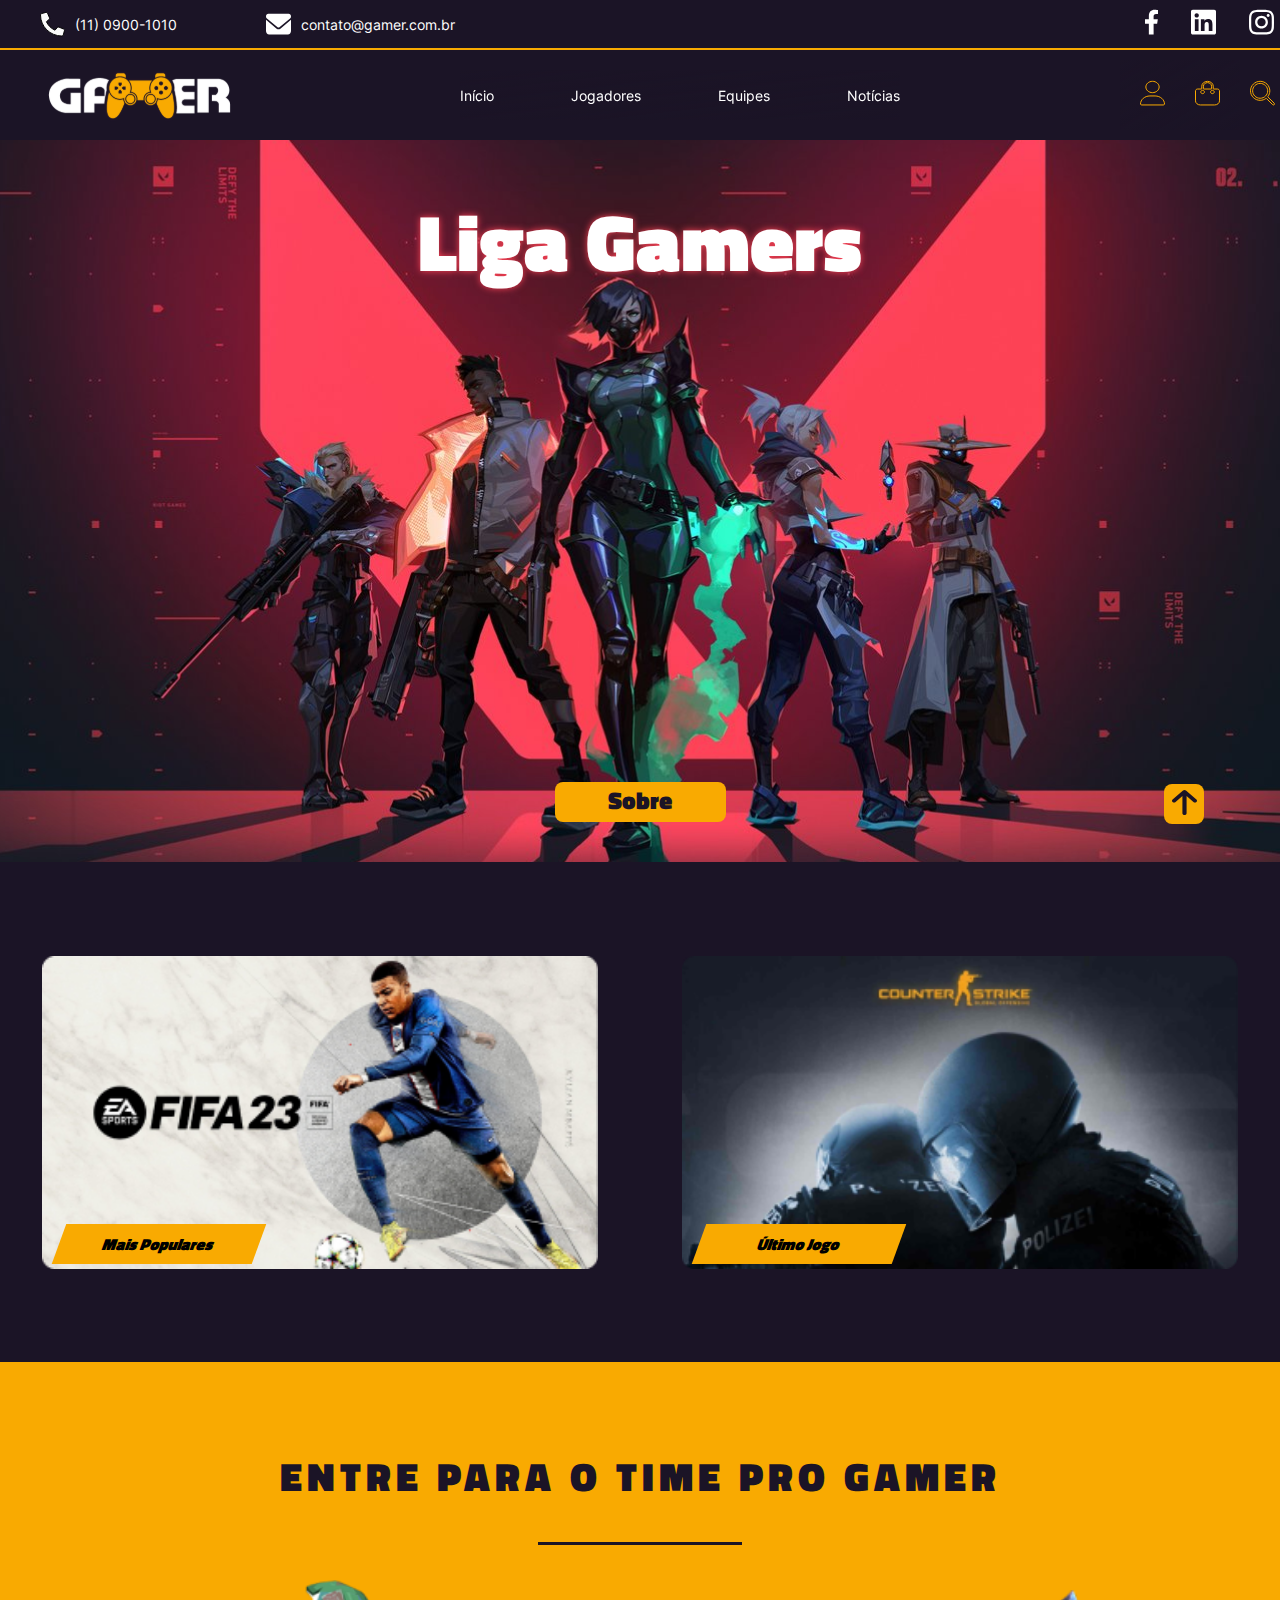
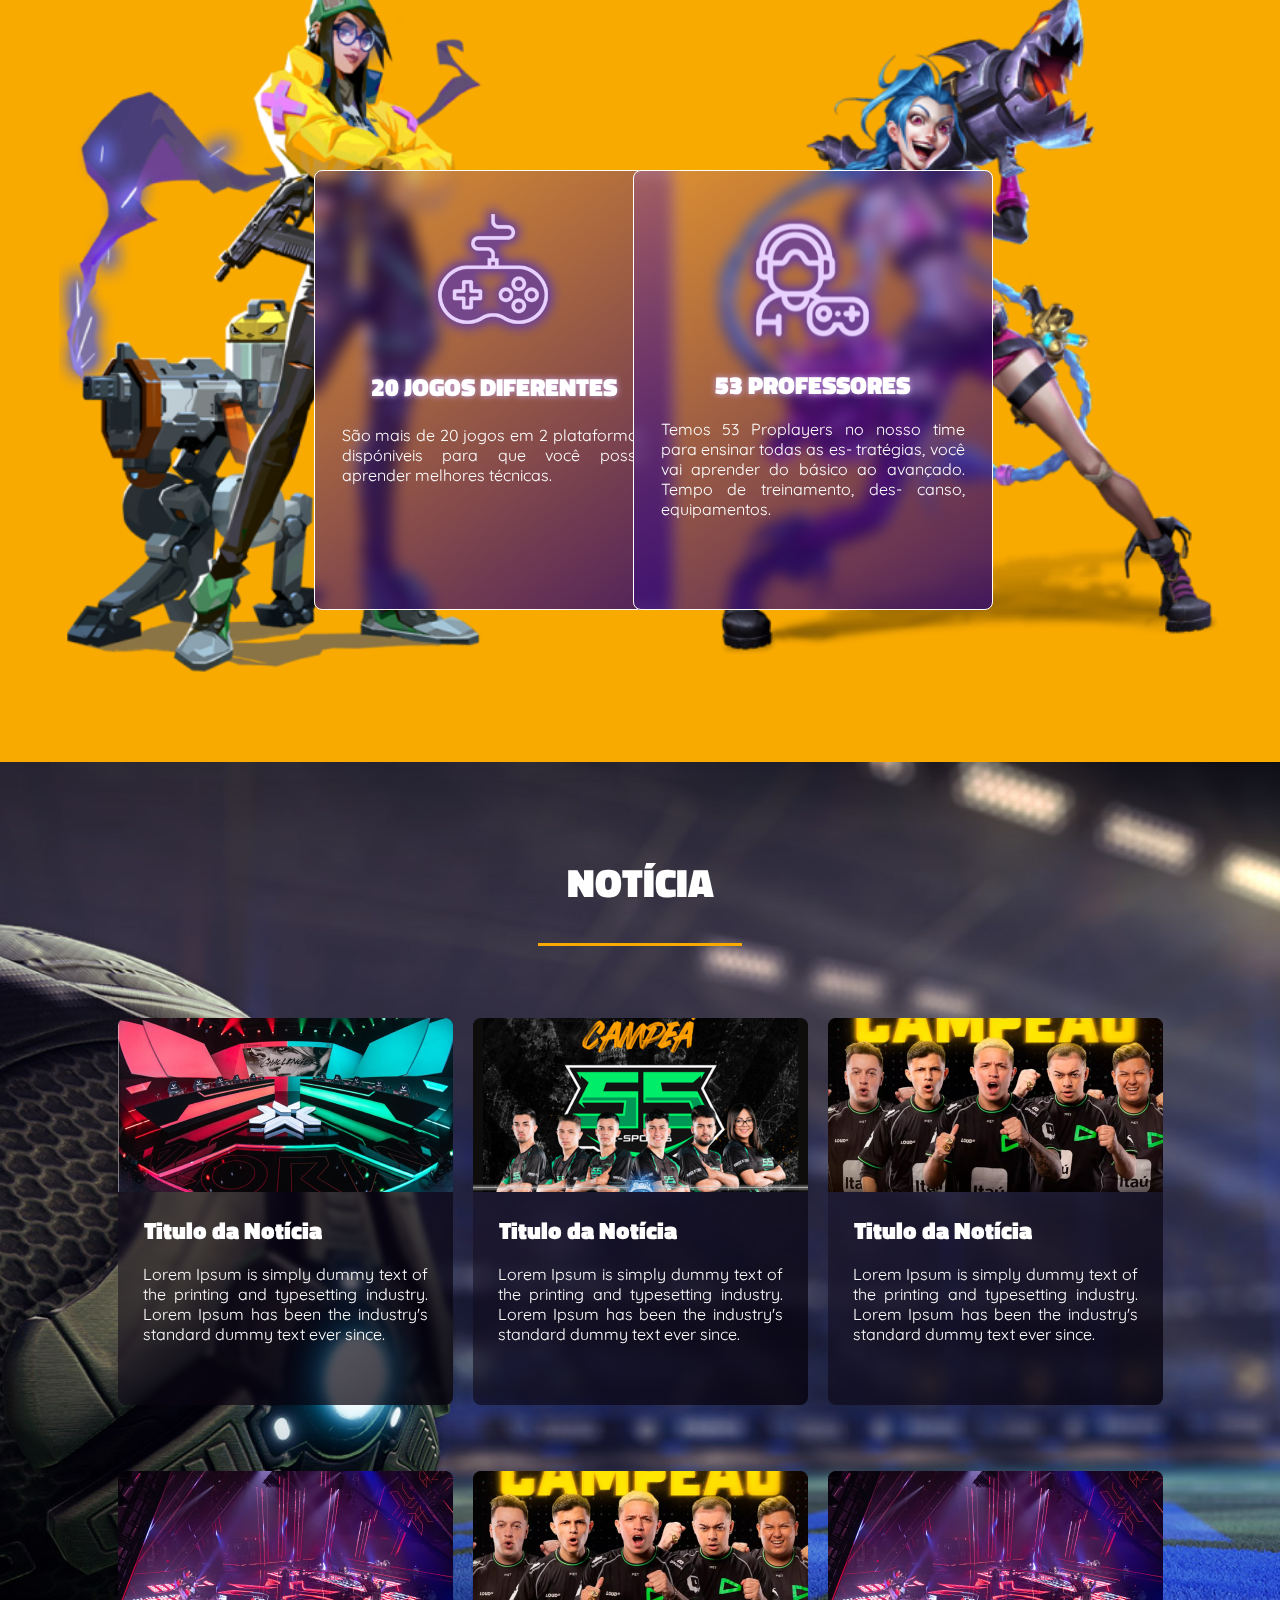
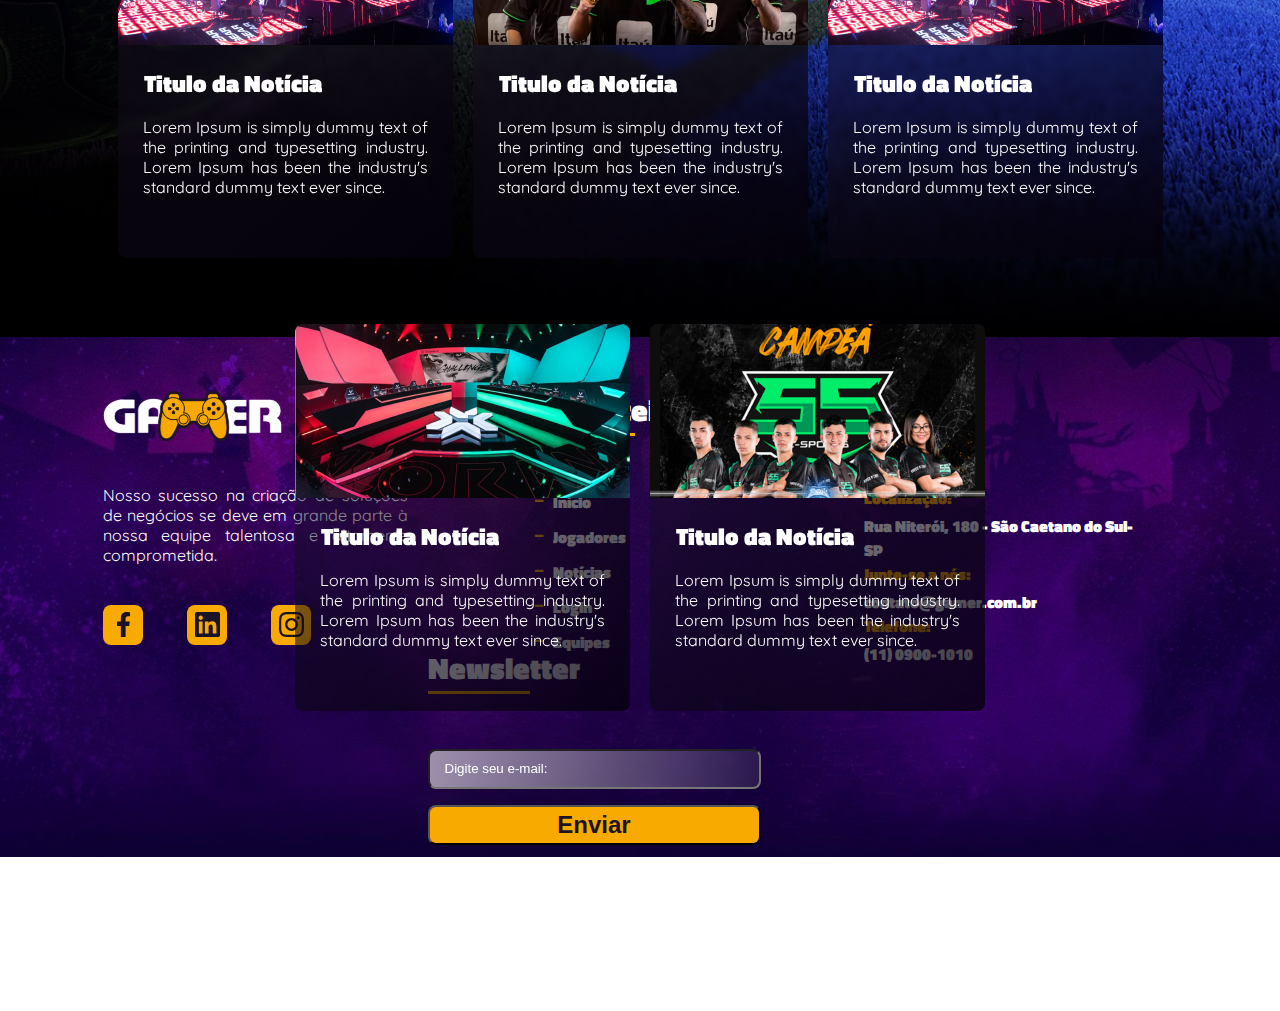
<file: index.html>
<!DOCTYPE html>
<html lang="pt-BR">

<head>
    <meta charset="UTF-8">
    <meta http-equiv="X-UA-Compatible" content="IE=edge">
    <meta name="viewport" content="width=device-width, initial-scale=1.0">
    <meta name="description" content="site de jogos, equipes, competição">
    <meta name="author" content="Lucas Lacerda">
    <title>Projeto Gamer</title>
    <link rel="shortcut icon" href="assets/img/logotipo-gamer.svg" type="image/x-icon">
    <link rel="stylesheet" href="styles/style.css">
    <link rel="stylesheet" href="styles/media.css">
</head>

<body>

    <!-- header -->

    <header>

        <div class="header-top">
            <div class="layout-grid">
                <div class="contatos">
                    <div class="phone">
                        <img src="assets/icons/icone_telefone.svg" alt="Ícone de telefone">
                        <span>(11) 0900-1010</span>
                    </div>
                    <div class="email">
                        <img src="assets/icons/icone_email.svg" alt="Ícone de e-mail">
                        <span>contato@gamer.com.br</span>
                    </div>
                </div>

                <div class="midias-sociais">
                    <a href="https://www.facebook.com" target="_blank">
                        <img src="assets/icons/Vector.svg" alt="Imagem link do Facebook da empresa Gamer">
                    </a>
                    <a href="https://br.linkedin.com/" target="_blank">
                        <img src="assets/icons/Vector (2).svg" alt="Imagem link do Linkedin da empresa Gamer">
                    </a>
                    <a href="https://www.instagram.com/" target="_blank">
                        <img src="assets/icons/Vector (1).svg" alt="Imagem link do Instagram da empresa Gamer">
                    </a>
                </div>
            </div>
        </div>

        <div class="header-bottom">
            <div class="layout-grid alinhamento-between-center">
                <!-- menu hamburger -->
                <img onclick="mostrarMenu()" src="assets/icons/menu amburguer.svg" class="menu-hamburger"
                    alt="Ícone para abrir e fechar o menu de celular">

                <img class="logo" src="assets/img/logotipo-gamer.svg"
                    alt="Logotipo da empresa. Texto Gamer com um joystick ao centro">

                <nav class="menu" id="menu">
                    <a href="index.html">Início</a>
                    <a href="jogadores.html">Jogadores</a>
                    <a href="equipes.html">Equipes</a>
                    <a href="#noticias-link">Notícias</a>

                    <!-- visível apenas no mobile -->

                    <a class="phone">
                        <img src="assets/icons/icone_telefone.svg"
                            alt="Ícone de Telefone. Abre e fecha o menu principal, no celular">
                        <span>(11) 0900-1010</span>
                    </a>
                    <a class="email">
                        <img src="assets/icons/icone_email.svg" alt="Ícone de e-mail">
                        <span>contato@gamer.com.br</span>
                    </a>

                    <div class="midias-sociais">
                        <a href="https://www.facebook.com" target="_blank">
                            <img src="assets/icons/Vector.svg" alt="Imagem link do Facebook da empresa Gamer">
                        </a>
                        <a href="https://br.linkedin.com/" target="_blank">
                            <img src="assets/icons/Vector (2).svg" alt="Imagem link do Linkedin da empresa Gamer">
                        </a>
                        <a href="https://www.instagram.com/" target="_blank">
                            <img src="assets/icons/Vector (1).svg" alt="Imagem link do Instagram da empresa Gamer">
                        </a>
                    </div>
                </nav>

                <!-- menu 3 pontinhos -->
                <img onclick="mostrarMenuUsuarios()" src="assets/icons/menu 3 pontos.svg" class="menu-pontinhos"
                    alt="Ícone 3 pontinhos, abre o menu de usuários">

                <div class="menu-usuarios" id="menu-usuarios">
                    <a href="login.html">
                        <img src="assets/icons/icon login.svg" alt="Ícone de perfil">
                    </a>
                    <a href="">
                        <img src="assets/icons/icon compras.svg" alt="Ícone de sacola">
                    </a>
                    <a href="">
                        <img src="assets/icons/icon lupa.svg" alt="Ícone lupa de pesquisa">
                    </a>
                </div>
            </div>
        </div>
    </header>

    <main>
        <section class="banner">
            <h1>Liga Gamers</h1>
            <a class="botao-sobre" href="">Sobre</a>
        </section>

        <!-- banner jogos -->

        <section class="banner-jogos">
            <article class="banner-jogos-fifa">
                <div class="banner-jogos-container">
                </div>
                <div class="banner-jogos-link">
                    <a href="">Mais Populares</a>
                </div>

            </article>
            <article class="banner-jogos-counter">
                <div class="banner-jogos-container">
                    <div class="banner-jogos-link">
                        <a href="">Último Jogo</a>
                    </div>
                </div>
            </article>
        </section>

        <!-- banner entre para o time gamer -->

        <section class="banner-time">
            <div>
                <h2>Entre Para o time pro gamer</h2>
                <hr>
            </div>
            <div class="banner-time-article">
                <article class="banner-time-article-1">

                    <img src="assets/img/figura 1 banner time.png" alt="">

                    <div class="banner-time-descricao-1">
                        <img src="assets/icons/icon controle banner time.svg" alt="">
                        <h3>20 jogos diferentes</h3>
                        <p>São mais de 20 jogos em 2 plataformas dispóniveis para que você possa aprender melhores
                            técnicas.</p>
                    </div>
                </article>
                <article class="banner-time-article-2">

                    <img src="assets/img/figura 2 banner time.png" alt="">

                    <div class="banner-time-descricao-2">
                        <img src="assets/icons/icon pessoa banner time.svg" alt="">
                        <h3>53 professores</h3>
                        <p>Temos 53 Proplayers no nosso time para ensinar todas as es- tratégias, você vai
                            aprender do
                            básico ao avançado.
                            Tempo de treinamento, des- canso, equipamentos. </p>
                    </div>
                </article>
            </div>

        </section>

        <!-- notícias -->

        <section class="banner-noticias">
            <h1 id="noticias-link">notícia</h1>
            <hr>
            <div class="div-noticias">
                <article class="banner-noticias-article">
                    <img src="assets/img/img banner noticias 1.png" alt="">
                    <h2>Titulo da Notícia</h2>
                    <p>Lorem Ipsum is simply dummy text of the printing and typesetting industry. Lorem Ipsum has been
                        the
                        industry's standard
                        dummy text ever since.</p>
                </article>
                <article class="banner-noticias-article">
                    <img src="assets/img/img banner noticias 2.png" alt="">
                    <h2>Titulo da Notícia</h2>
                    <p>Lorem Ipsum is simply dummy text of the printing and typesetting industry. Lorem Ipsum has been
                        the
                        industry's standard
                        dummy text ever since.</p>
                </article>
                <article class="banner-noticias-article">
                    <img src="assets/img/img banner noticias 3.png" alt="">
                    <h2>Titulo da Notícia</h2>
                    <p>Lorem Ipsum is simply dummy text of the printing and typesetting industry. Lorem Ipsum has been
                        the
                        industry's standard
                        dummy text ever since.</p>
                </article>
                <article class="banner-noticias-article">
                    <img src="assets/img/img banner noticias 4.png" alt="">
                    <h2>Titulo da Notícia</h2>
                    <p>Lorem Ipsum is simply dummy text of the printing and typesetting industry. Lorem Ipsum has been
                        the
                        industry's standard
                        dummy text ever since.</p>
                </article>
                <article class="banner-noticias-article">
                    <img src="assets/img/img banner noticias 3.png" alt="">
                    <h2>Titulo da Notícia</h2>
                    <p>Lorem Ipsum is simply dummy text of the printing and typesetting industry. Lorem Ipsum has been
                        the
                        industry's standard
                        dummy text ever since.</p>
                </article>
                <article class="banner-noticias-article">
                    <img src="assets/img/img banner noticias 4.png" alt="">
                    <h2>Titulo da Notícia</h2>
                    <p>Lorem Ipsum is simply dummy text of the printing and typesetting industry. Lorem Ipsum has been
                        the
                        industry's standard
                        dummy text ever since.</p>
                </article>
                <article class="banner-noticias-article">
                    <img src="assets/img/img banner noticias 1.png" alt="">
                    <h2>Titulo da Notícia</h2>
                    <p>Lorem Ipsum is simply dummy text of the printing and typesetting industry. Lorem Ipsum has been
                        the
                        industry's standard
                        dummy text ever since.</p>
                </article>
                <article class="banner-noticias-article">
                    <img src="assets/img/img banner noticias 2.png" alt="">
                    <h2>Titulo da Notícia</h2>
                    <p>Lorem Ipsum is simply dummy text of the printing and typesetting industry. Lorem Ipsum has been
                        the
                        industry's standard
                        dummy text ever since.</p>
                </article>
            </div>
        </section>
    </main>

    <!-- footer -->

    <footer>
        <section class="grid-footer">
            <div>
                <div class="cabecalho-footer">
                    <img src="assets/img/logotipo-gamer.svg" alt="logotipo da empresa gamer">
                    <p>Nosso sucesso na criação de soluções de negócios se deve em grande parte à nossa equipe talentosa
                        e
                        altamente comprometida.</p>
                </div>
                <div class="redes-sociais-footer">
                    <a href="https://www.facebook.com" target="_blank"><img src="assets/icons/icone_facebook_footer.svg" alt="icone facebook"></a>
                    <a href="https://br.linkedin.com/" target="_blank"><img src="assets/icons/icone_linkedin_footer.svg" alt="icone Linkedin"></a>
                    <a href="https://www.instagram.com/" target="_blank"><img src="assets/icons/icone_intagram_footer.svg" alt="icone Instagram"></a>
                </div>
            </div>
            <div class="links-uteis-footer">
                <h1>Links Úteis</h1>
                <hr>
                <ul class="lista-links-uteis">
                    <li><a href="index.html">Início</a></li>
                    <li><a href="">Jogadores</a></li>
                    <li><a href=""> Notícias</a></li>
                    <li><a href="login.html"> Login</a></li>
                    <li><a href="equipes.html"> Equipes</a></li>
                </ul>
            </div>
            <div class="contatos-footer">
                <h1>Contatos</h1>
                <hr>
                <h3>Localização:</h3>
                <p>Rua Niterói, 180 - São Caetano do Sul- SP</p>
                <h3>Junte-se a nós:</h3>
                <p>contato@gamer.com.br </p>
                <h3>Telefone:</h3>
                <p>(11) 0900-1010 </p>
            </div>
            <div class="newsletter-footer">
                <h1>Newsletter</h1>
                <hr>
                <form action="">
                    <label for="email-newsletter"></label>
                    <input type="email" id="email-newsletter" placeholder="Digite seu e-mail:">
                    <input id="botao-submit" type="submit" value="Enviar">
                </form>
            </div>
            <div class="copyright">
                <a href="index.html"><button><img src="assets/icons/seta-botao-Copyright.svg" alt=""></button></a>
                <p>©Copyright2022-GamerJogosDigitais</p>
            </div>
        </section>
    </footer>

    <script>
        function mostrarMenu() {
            document.getElementById("menu").classList.toggle("mostrar-menu");
        }
        function mostrarMenuUsuarios() {
            document.getElementById("menu-usuarios").classList.toggle("mostrar-menu-usuarios");
        }
    </script>

</body>

</html>
</file>
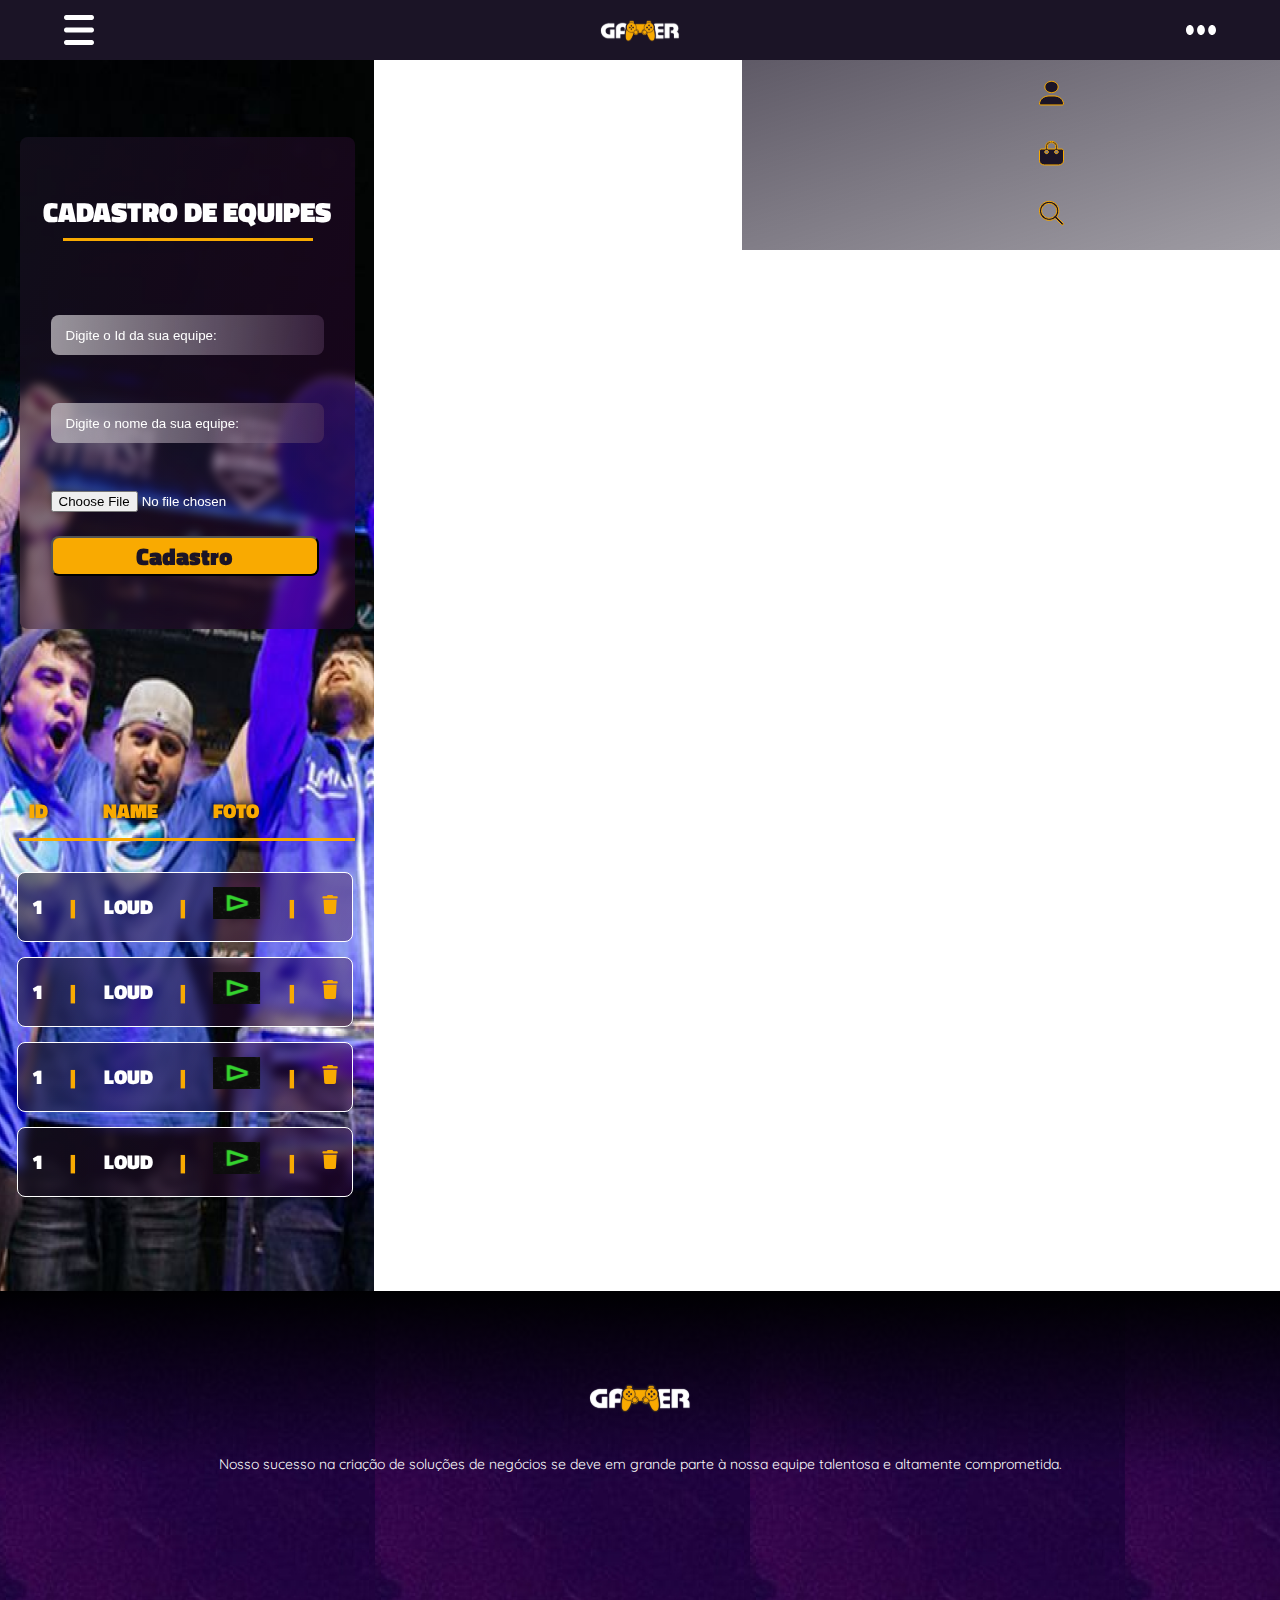
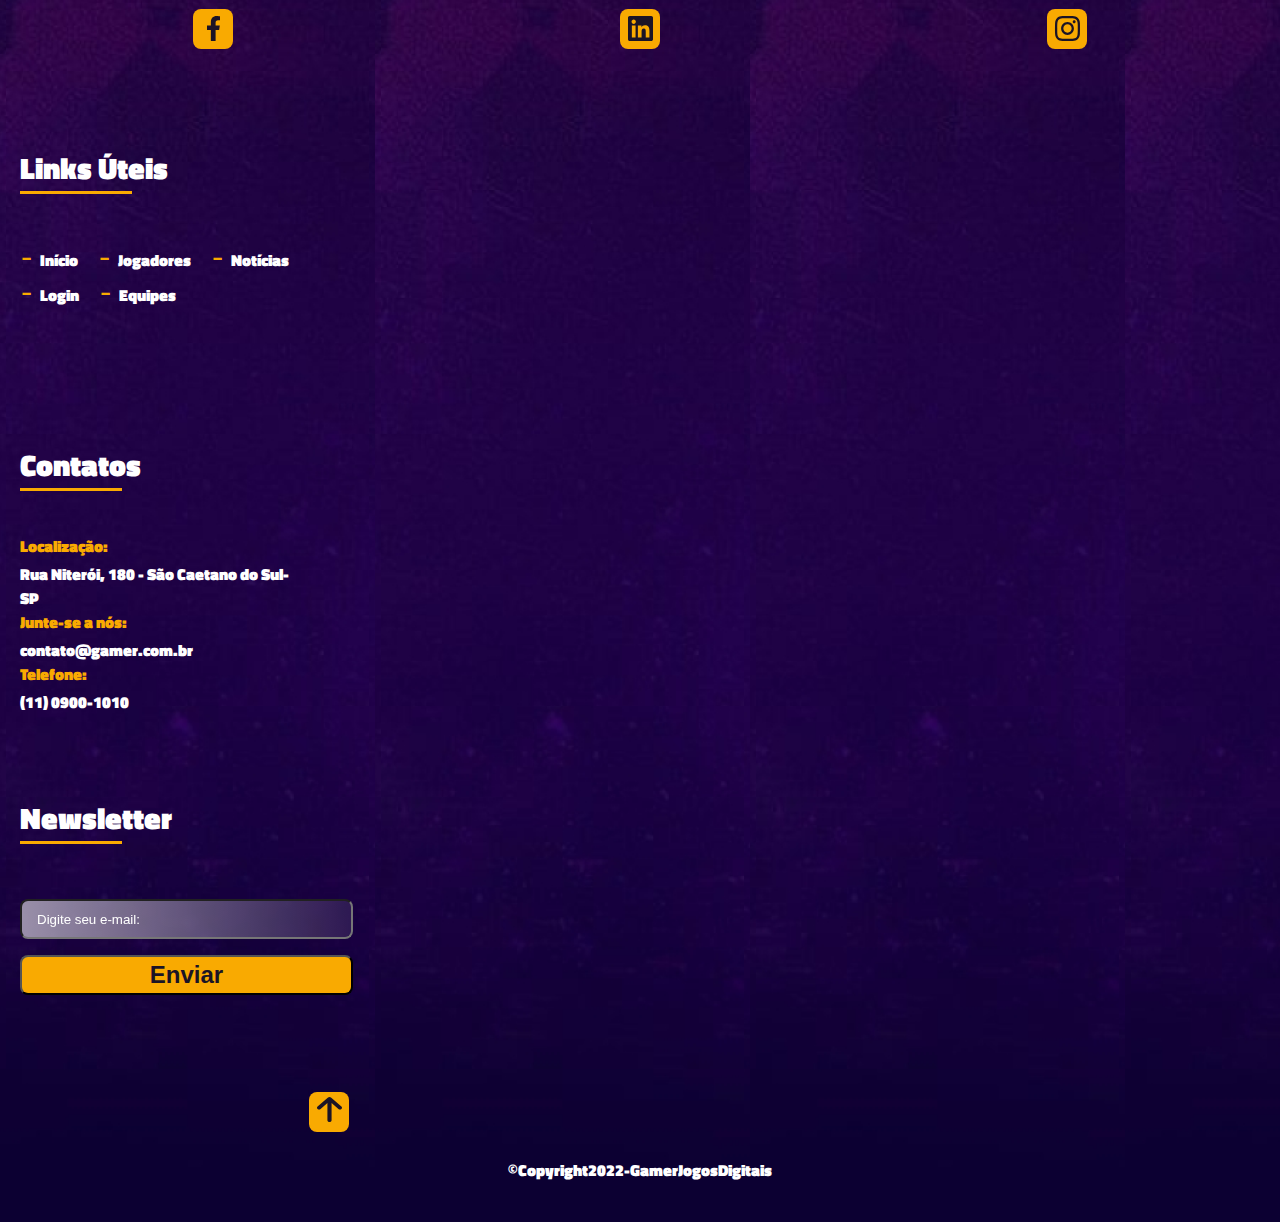
<file: equipes.html>
<!DOCTYPE html>
<html lang="pt-BR">

<head>
    <meta charset="UTF-8">
    <meta http-equiv="X-UA-Compatible" content="IE=edge">
    <meta name="viewport" content="width=device-width, initial-scale=1.0">
    <meta name="description" content="site de jogos, equipes, competição">
    <meta name="author" content="Lucas Lacerda">
    <title>Projeto Gamer</title>
    <link rel="shortcut icon" href="assets/img/logotipo-gamer.svg" type="image/x-icon">
    <link rel="stylesheet" href="styles/style.css">
    <link rel="stylesheet" href="styles/style-equipes.css">
</head>

<body>

    <header>

        <div class="header-top">
            <div class="layout-grid">
                <div class="contatos">
                    <div class="phone">
                        <img src="assets/icons/icone_telefone.svg" alt="Ícone de telefone">
                        <span>(11) 0900-1010</span>
                    </div>
                    <div class="email">
                        <img src="assets/icons/icone_email.svg" alt="Ícone de e-mail">
                        <span>contato@gamer.com.br</span>
                    </div>
                </div>

                <div class="midias-sociais">
                    <a href="">
                        <img src="assets/icons/Vector.svg" alt="Imagem link do Facebook da empresa Gamer">
                    </a>
                    <a href="">
                        <img src="assets/icons/Vector (2).svg" alt="Imagem link do Linkedin da empresa Gamer">
                    </a>
                    <a href="">
                        <img src="assets/icons/Vector (1).svg" alt="Imagem link do Instagram da empresa Gamer">
                    </a>
                </div>
            </div>
        </div>

        <div class="header-bottom">
            <div class="layout-grid alinhamento-between-center">
                <!-- menu hamburger -->
                <img onclick="mostrarMenu()" src="assets/icons/menu amburguer.svg" class="menu-hamburger"
                    alt="Ícone para abrir e fechar o menu de celular">

                <img class="logo" src="assets/img/logotipo-gamer.svg"
                    alt="Logotipo da empresa. Texto Gamer com um joystick ao centro">

                <nav class="menu" id="menu">
                    <a href="index.html">Início</a>
                    <a href="jogadores.html">Jogadores</a>
                    <a href="equipes.html">Equipes</a>
                    <a href="#noticias-link">Notícias</a>

                    <!-- visível apenas no mobile -->

                    <a class="phone">
                        <img src="assets/icons/icone_telefone.svg"
                            alt="Ícone de Telefone. Abre e fecha o menu principal, no celular">
                        <span>(11) 0900-1010</span>
                    </a>
                    <a class="email">
                        <img src="assets/icons/icone_email.svg" alt="Ícone de e-mail">
                        <span>contato@gamer.com.br</span>
                    </a>

                    <div class="midias-sociais">
                        <a href="">
                            <img src="assets/icons/Vector.svg" alt="Imagem link do Facebook da empresa Gamer">
                        </a>
                        <a href="">
                            <img src="assets/icons/Vector (2).svg" alt="Imagem link do Linkedin da empresa Gamer">
                        </a>
                        <a href="">
                            <img src="assets/icons/Vector (1).svg" alt="Imagem link do Instagram da empresa Gamer">
                        </a>
                    </div>
                </nav>

                <!-- menu 3 pontinhos -->
                <img onclick="mostrarMenuUsuarios()" src="assets/icons/menu 3 pontos.svg" class="menu-pontinhos"
                    alt="Ícone 3 pontinhos, abre o menu de usuários">

                <div class="menu-usuarios" id="menu-usuarios">
                    <a href="login.html">
                        <img src="assets/icons/icon login.svg" alt="Ícone de perfil">
                    </a>
                    <a href="">
                        <img src="assets/icons/icon compras.svg" alt="Ícone de sacola">
                    </a>
                    <a href="">
                        <img src="assets/icons/icon lupa.svg" alt="Ícone lupa de pesquisa">
                    </a>
                </div>
            </div>
        </div>
    </header>

    <main>
        <section class="grid-equipes">
            <div class="formulario-equipes">
                <div class="titulo-equipes">
                    <h1>cadastro de equipes</h1>
                    <hr>
                </div>
                <form class="form-equipes" action="">
                    <label for="id-equipe"></label>
                    <input type="n" id="id-equipe" placeholder="Digite o Id da sua equipe:" required autocomplete="off">
                    <label for="nome-equipe"></label>
                    <input type="text" id="nome-equipe" placeholder="Digite o nome da sua equipe:" autocomplete="on">
                    <label for="imagem-equipe"></label>
                    <input type="file" id="imagem-equipe" placeholder="Imagem da Equipe">
                    <button>Cadastro</button>
                </form>
            </div>
            <article>
                <div>
                    <table class="tabela-equipes">
                        <thead class="tabela-head">
                            <tr>
                                <td>id</td>
                                <td>name</td>
                                <td>foto</td>
                            </tr>
                        </thead>

                        <tr>
                            <td><hr></td>
                        </tr>

                        <tbody class="tabela-body">

                            <tr class="tabela-conteudo">
                                <td>1</td>
                                <td><span>|</span></td>
                                <td>loud</td>
                                <td><span>|</span></td>
                                <td><img src="assets/icons/LOUD_LOGO 1.svg" alt=""></td>
                                <td><span>|</span></td>
                                <td><img src="assets/icons/icon lixo loud.svg" alt=""></td>
                            </tr>
                            <tr class="tabela-conteudo">
                                <td>1</td>
                                <td><span>|</span></td>
                                <td>loud</td>
                                <td><span>|</span></td>
                                <td><img src="assets/icons/LOUD_LOGO 1.svg" alt=""></td>
                                <td><span>|</span></td>
                                <td><img src="assets/icons/icon lixo loud.svg" alt=""></td>
                            </tr>
                            <tr class="tabela-conteudo">
                                <td>1</td>
                                <td><span>|</span></td>
                                <td>loud</td>
                                <td><span>|</span></td>
                                <td><img src="assets/icons/LOUD_LOGO 1.svg" alt=""></td>
                                <td><span>|</span></td>
                                <td><img src="assets/icons/icon lixo loud.svg" alt=""></td>
                            </tr>
                            <tr class="tabela-conteudo">
                                <td>1</td>
                                <td><span>|</span></td>
                                <td>loud</td>
                                <td><span>|</span></td>
                                <td><img src="assets/icons/LOUD_LOGO 1.svg" alt=""></td>
                                <td><span>|</span></td>
                                <td><img src="assets/icons/icon lixo loud.svg" alt=""></td>
                            </tr>

                        </tbody>
                    </table>
                </div>
    
            </article>
        </section>

    </main>

    <footer>
        <section class="grid-footer">
            <div class="cabecalho-footer">
                <img src="assets/img/logotipo-gamer.svg" alt="logotipo da empresa gamer">
                <p>Nosso sucesso na criação de soluções de negócios se deve em grande parte à nossa equipe talentosa e
                    altamente comprometida.</p>
            </div>
            <div class="redes-sociais-footer">
                <a href=""><img src="assets/icons/icone_facebook_footer.svg" alt="icone facebook"></a>
                <a href=""><img src="assets/icons/icone_linkedin_footer.svg" alt="icone Linkedin"></a>
                <a href=""><img src="assets/icons/icone_intagram_footer.svg" alt="icone Instagram"></a>
            </div>
            <div class="links-uteis-footer">
                <h1>Links Úteis</h1>
                <hr>
                <ul class="lista-links-uteis">
                    <li><a href="index.html">Início</a></li>
                    <li><a href="">Jogadores</a></li>
                    <li><a href=""> Notícias</a></li>
                    <li><a href="login.html"> Login</a></li>
                    <li><a href="equipes.html"> Equipes</a></li>
                </ul>
            </div>
            <div class="contatos-footer">
                <h1>Contatos</h1>
                <hr>
                <h3>Localização:</h3>
                <p>Rua Niterói, 180 - São Caetano do Sul- SP</p>
                <h3>Junte-se a nós:</h3>
                <p>contato@gamer.com.br </p>
                <h3>Telefone:</h3>
                <p>(11) 0900-1010 </p>
            </div>
            <div class="newsletter-footer">
                <h1>Newsletter</h1>
                <hr>
                <form action="">
                    <label for="email-newsletter"></label>
                    <input type="email" id="email-newsletter" placeholder="Digite seu e-mail:">
                    <input id="botao-submit" type="submit" value="Enviar">
                </form>
            </div>
            <div class="copyright">
                <a href="equipes.html"><button><img src="assets/icons/seta-botao-Copyright.svg" alt=""></button></a>
                <p>©Copyright2022-GamerJogosDigitais</p>
            </div>
        </section>
    </footer>

    <script>
        function mostrarMenu() {
            document.getElementById("menu").classList.toggle("mostrar-menu");
        }
        function mostrarMenuUsuarios() {
            document.getElementById("menu-usuarios").classList.toggle("mostrar-menu-usuarios");
        }
    </script>

</body>

</html>
</file>
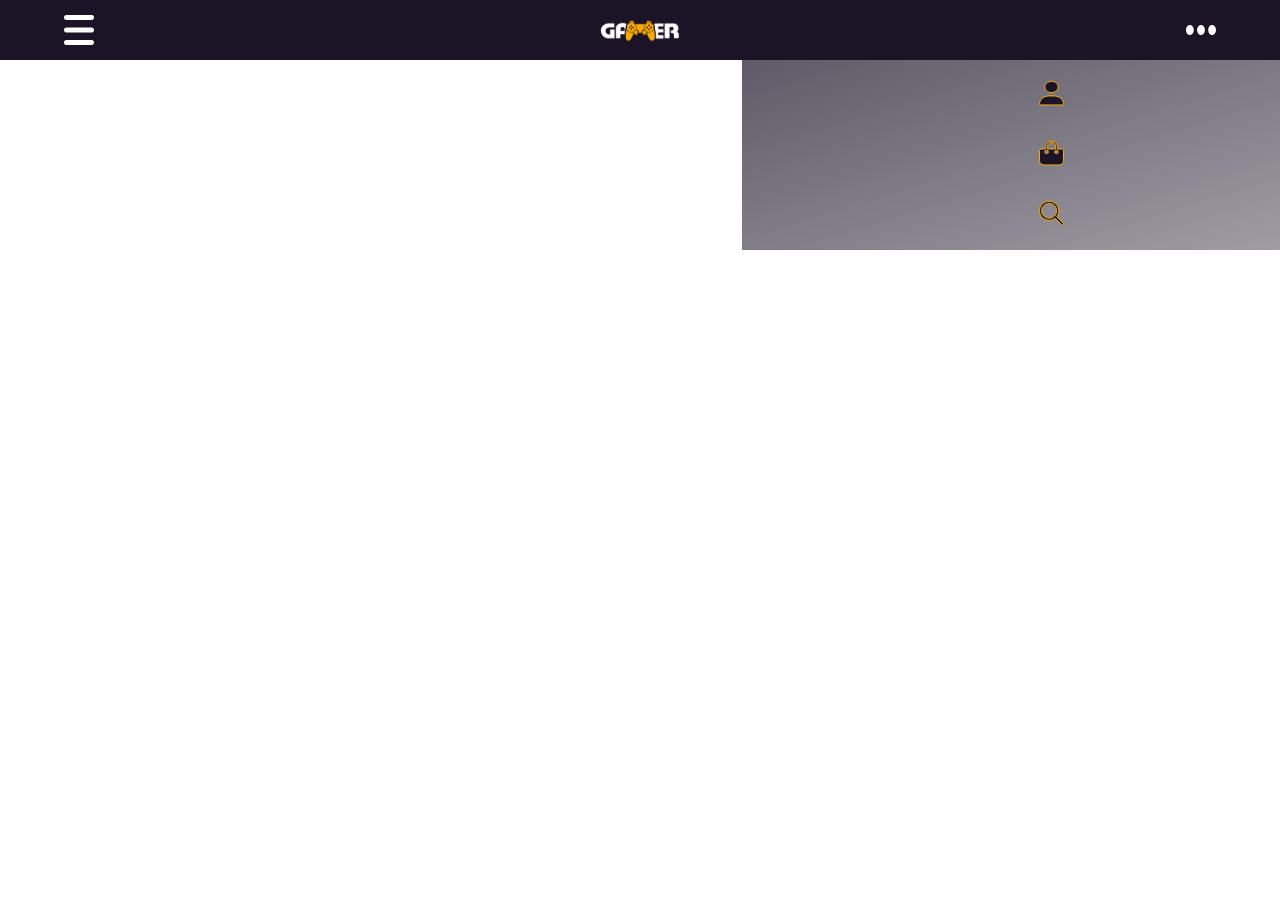
<file: index.html.html>
<!DOCTYPE html>
<html lang="pt-BR">

<head>
    <meta charset="UTF-8">
    <meta http-equiv="X-UA-Compatible" content="IE=edge">
    <meta name="viewport" content="width=device-width, initial-scale=1.0">
    <title>Projeto Gamer Manhã</title>
    <link rel="stylesheet" href="styles/style.css">
</head>

<body>

    <header>

        <div class="header-top">
            <div class="layout-grid">
                <div class="contatos">
                    <div class="phone">
                        <img src="assets/icons/icone_telefone.svg" alt="Ícone de telefone">
                        <span>(11) 0900-1010</span>
                    </div>
                    <div class="email">
                        <img src="assets/icons/icone_email.svg" alt="Ícone de e-mail">
                        <span>contato@gamer.com.br</span>
                    </div>
                </div>

                <div class="midias-sociais">
                    <a href="">
                        <img src="assets/icons/Vector.svg" alt="Imagem link do Facebook da empresa Gamer">
                    </a>
                    <a href="">
                        <img src="assets/icons/Vector (2).svg" alt="Imagem link do Linkedin da empresa Gamer">
                    </a>
                    <a href="">
                        <img src="assets/icons/Vector (1).svg" alt="Imagem link do Instagram da empresa Gamer">
                    </a>
                </div>
            </div>
        </div>

        <div class="header-bottom">
            <div class="layout-grid alinhamento-between-center">
                <!-- menu hamburger -->
                <img onclick="mostrarMenu()" src="assets/icons/menu amburguer.svg" class="menu-hamburger"
                    alt="Ícone para abrir e fechar o menu de celular">

                <img class="logo" src="assets/img/logotipo-gamer.svg"
                    alt="Logotipo da empresa. Texto Gamer com um joystick ao centro">

                <nav class="menu" id="menu">
                    <a href="">Início</a>
                    <a href="">Jogadores</a>
                    <a href="">Equipes</a>
                    <a href="">Notícias</a>

                    <!-- visível apenas no mobile -->

                    <a class="phone">
                        <img src="assets/icons/icone_telefone.svg"
                            alt="Ícone de Telefone. Abre e fecha o menu principal, no celular">
                        <span>(11) 0900-1010</span>
                    </a>
                    <a class="email">
                        <img src="assets/icons/icone_email.svg" alt="Ícone de e-mail">
                        <span>contato@gamer.com.br</span>
                    </a>

                    <div class="midias-sociais">
                        <a href="">
                            <img src="assets/icons/Vector.svg" alt="Imagem link do Facebook da empresa Gamer">
                        </a>
                        <a href="">
                            <img src="assets/icons/Vector (2).svg" alt="Imagem link do Linkedin da empresa Gamer">
                        </a>
                        <a href="">
                            <img src="assets/icons/Vector (1).svg" alt="Imagem link do Instagram da empresa Gamer">
                        </a>
                    </div>
                </nav>

                <!-- menu 3 pontinhos -->
                <img src="assets/icons/menu 3 pontos.svg" class="menu-pontinhos"
                    alt="Ícone 3 pontinhos, abre o menu de usuários">

                <div class="menu-usuarios">
                    <a href="">
                        <img src="assets/icons/icon login.svg" alt="Ícone de perfil">
                    </a>
                    <a href="">
                        <img src="assets/icons/icon compras.svg" alt="Ícone de sacola">
                    </a>
                    <a href="">
                        <img src="assets/icons/icon lupa.svg" alt="Ícone lupa de pesquisa">
                    </a>
                </div>
            </div>
        </div>
    </header>

    <script>
        function mostrarMenu() {
            document.getElementById("menu").classList.toggle("mostrar-menu");
        }
    </script>
</body>

</html>
</file>
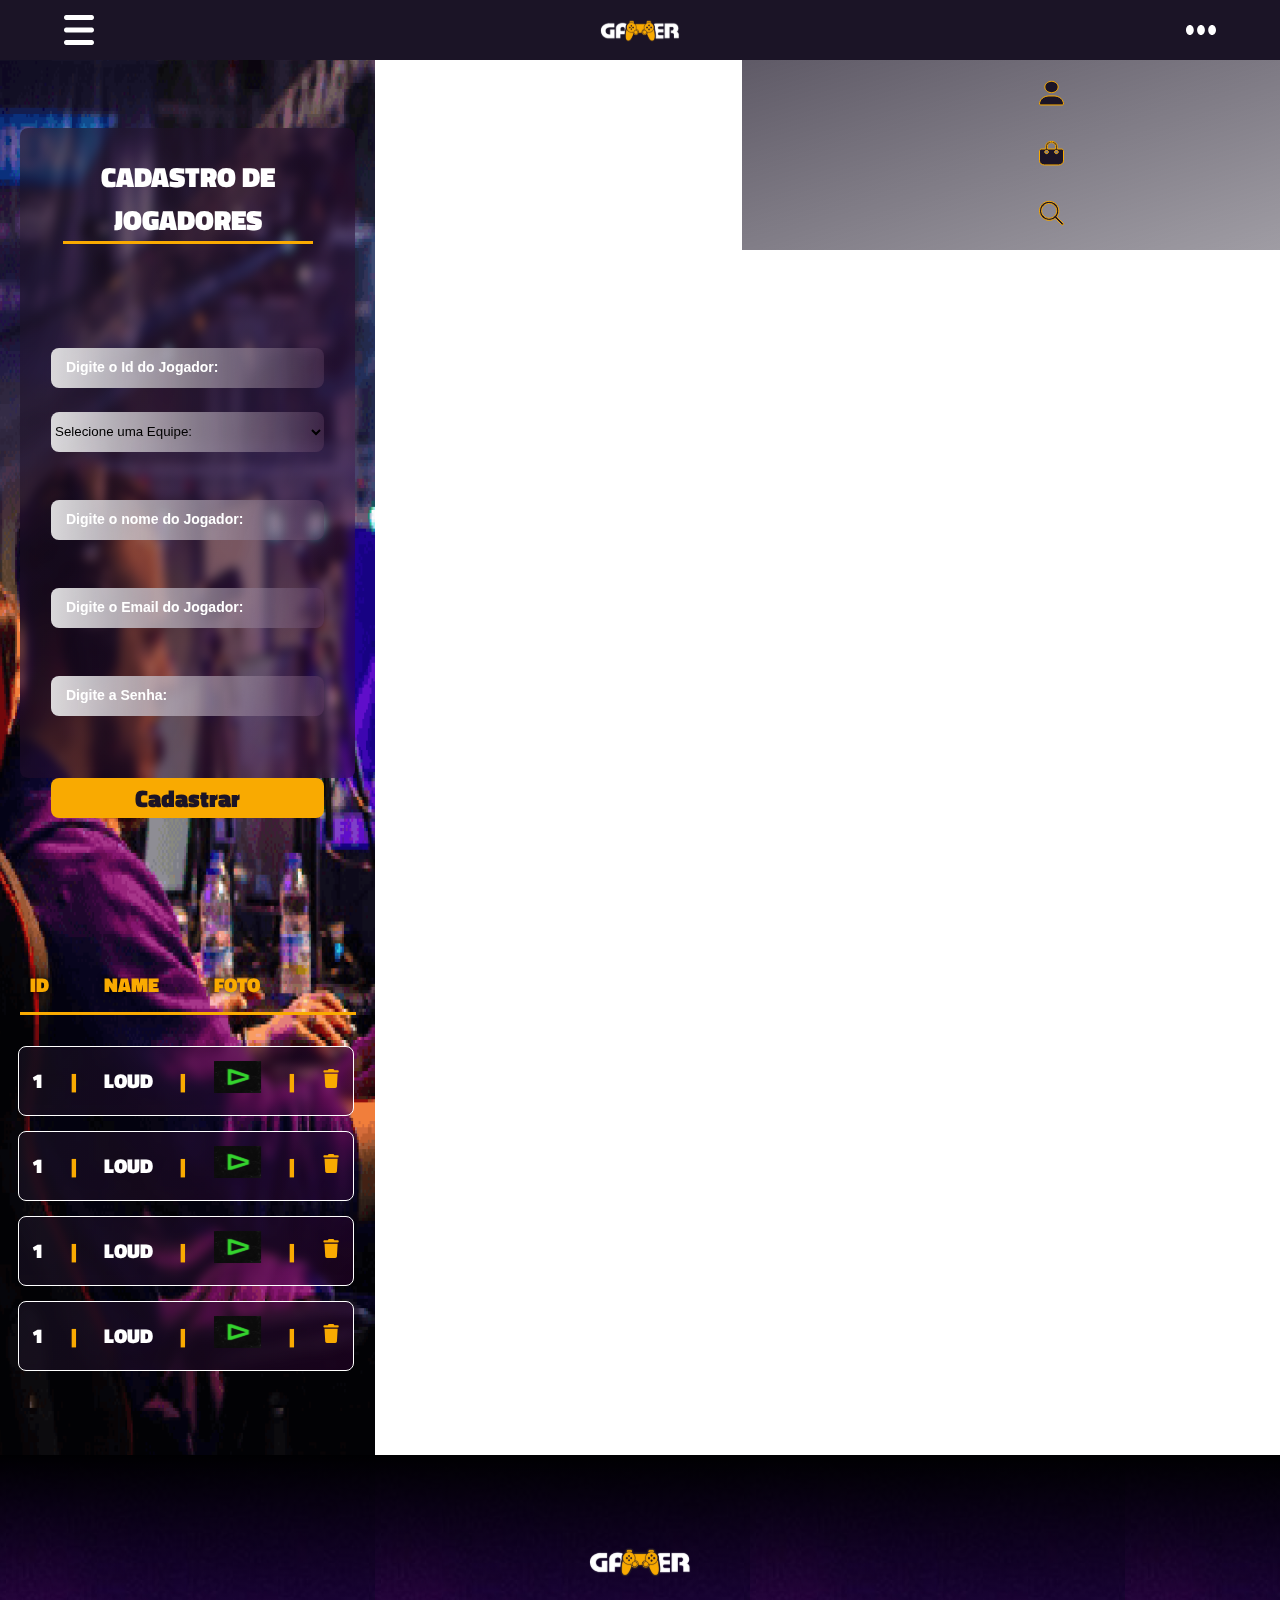
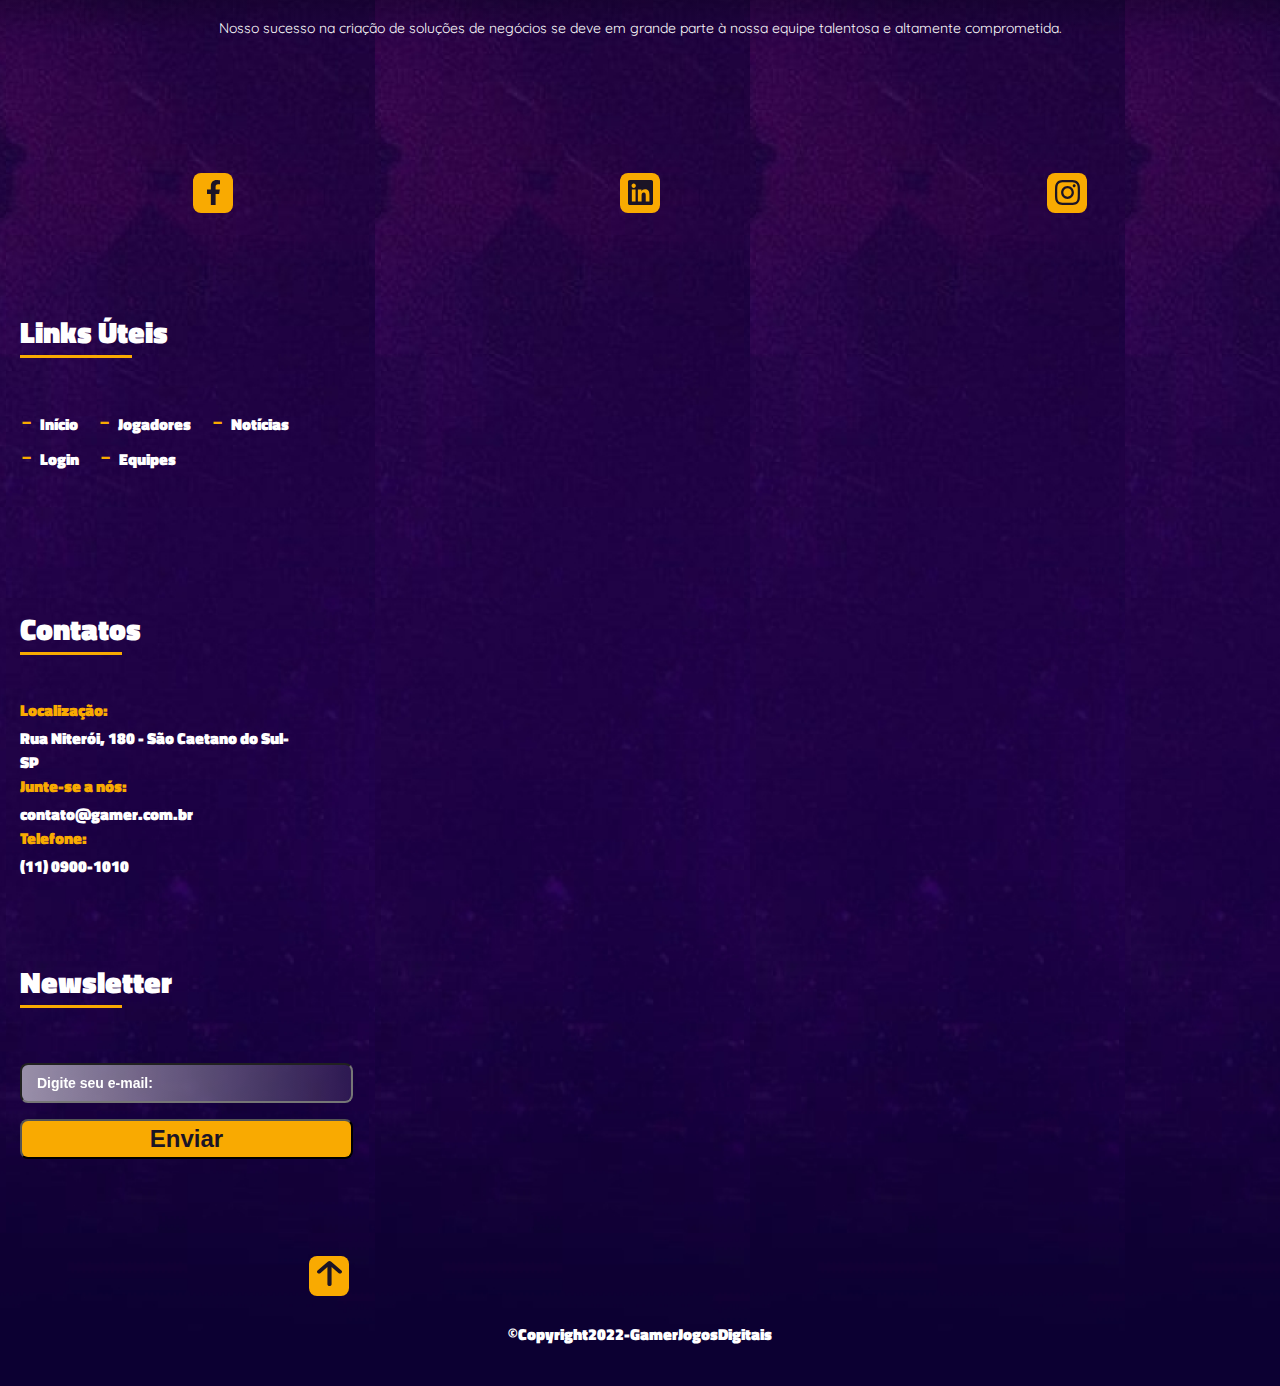
<file: jogadores.html>
<!DOCTYPE html>
<html lang="pt-BR">

<head>
    <meta charset="UTF-8">
    <meta http-equiv="X-UA-Compatible" content="IE=edge">
    <meta name="viewport" content="width=device-width, initial-scale=1.0">
    <meta name="description" content="site de jogos, equipes, competição">
    <meta name="author" content="Lucas Lacerda">
    <title>Projeto Gamer</title>
    <link rel="shortcut icon" href="assets/img/logotipo-gamer.svg" type="image/x-icon">
    <link rel="stylesheet" href="styles/style.css">
    <link rel="stylesheet" href="styles/style-jogadores.css">
</head>

<body>
    <header>

        <div class="header-top">
            <div class="layout-grid">
                <div class="contatos">
                    <div class="phone">
                        <img src="assets/icons/icone_telefone.svg" alt="Ícone de telefone">
                        <span>(11) 0900-1010</span>
                    </div>
                    <div class="email">
                        <img src="assets/icons/icone_email.svg" alt="Ícone de e-mail">
                        <span>contato@gamer.com.br</span>
                    </div>
                </div>

                <div class="midias-sociais">
                    <a href="">
                        <img src="assets/icons/Vector.svg" alt="Imagem link do Facebook da empresa Gamer">
                    </a>
                    <a href="">
                        <img src="assets/icons/Vector (2).svg" alt="Imagem link do Linkedin da empresa Gamer">
                    </a>
                    <a href="">
                        <img src="assets/icons/Vector (1).svg" alt="Imagem link do Instagram da empresa Gamer">
                    </a>
                </div>
            </div>
        </div>

        <div class="header-bottom">
            <div class="layout-grid alinhamento-between-center">
                <!-- menu hamburger -->
                <img onclick="mostrarMenu()" src="assets/icons/menu amburguer.svg" class="menu-hamburger"
                    alt="Ícone para abrir e fechar o menu de celular">

                <img class="logo" src="assets/img/logotipo-gamer.svg"
                    alt="Logotipo da empresa. Texto Gamer com um joystick ao centro">

                <nav class="menu" id="menu">
                    <a href="index.html">Início</a>
                    <a href="jogadores.html">Jogadores</a>
                    <a href="equipes.html">Equipes</a>
                    <a href="#noticias-link">Notícias</a>

                    <!-- visível apenas no mobile -->

                    <a class="phone">
                        <img src="assets/icons/icone_telefone.svg"
                            alt="Ícone de Telefone. Abre e fecha o menu principal, no celular">
                        <span>(11) 0900-1010</span>
                    </a>
                    <a class="email">
                        <img src="assets/icons/icone_email.svg" alt="Ícone de e-mail">
                        <span>contato@gamer.com.br</span>
                    </a>

                    <div class="midias-sociais">
                        <a href="">
                            <img src="assets/icons/Vector.svg" alt="Imagem link do Facebook da empresa Gamer">
                        </a>
                        <a href="">
                            <img src="assets/icons/Vector (2).svg" alt="Imagem link do Linkedin da empresa Gamer">
                        </a>
                        <a href="">
                            <img src="assets/icons/Vector (1).svg" alt="Imagem link do Instagram da empresa Gamer">
                        </a>
                    </div>
                </nav>

                <!-- menu 3 pontinhos -->
                <img onclick="mostrarMenuUsuarios()" src="assets/icons/menu 3 pontos.svg" class="menu-pontinhos"
                    alt="Ícone 3 pontinhos, abre o menu de usuários">

                <div class="menu-usuarios" id="menu-usuarios">
                    <a href="login.html">
                        <img src="assets/icons/icon login.svg" alt="Ícone de perfil">
                    </a>
                    <a href="">
                        <img src="assets/icons/icon compras.svg" alt="Ícone de sacola">
                    </a>
                    <a href="">
                        <img src="assets/icons/icon lupa.svg" alt="Ícone lupa de pesquisa">
                    </a>
                </div>
            </div>
        </div>
    </header>

    <main>
        <section class="banner-jogadores">
            <div class="banner-form">
                <div class="titulo-jogadores">
                    <h1>cadastro de jogadores</h1>
                    <hr>
                </div>
                <form class="form-banner-jogadores" action="">
                    <label for="id-jogador"></label>
                    <input type="number" name="id-jogador" id="id-jogador" placeholder="Digite o Id do Jogador:"
                        required>
                    <select name="selec-equipes" id="select-jogadores">
                        <option value="equipe1">Selecione uma Equipe:</option>
                        <option value="equipe1">brabos</option>
                        <option value="equipe2">monster</option>
                        <option value="equipe3">playstation</option>
                        <option value="equipe4">xbox</option>
                    </select>
                    <label for="nome-jogador"></label>
                    <input type="text" name="" id="nome-jogador" placeholder="Digite o nome do Jogador:">
                    <label for="email-jogador"></label>
                    <input type="email" name="" id="email-jogador" placeholder="Digite o Email do Jogador:">
                    <label for="senha-jogador"></label>
                    <input type="password" name="" id="senha-jogador" placeholder="Digite a Senha:">
            </div>
            <label for="botao-jogadores"></label>
            <input class="botao-jogadores" type="submit" name="" id="botao-jogadores" value="Cadastrar">
            </form>

            <!-- tabela -->

            <div class="tabela-jogadores">
                <table class="tabela-equipes">
                    <thead class="tabela-head">
                        <tr>
                            <td>id</td>
                            <td>name</td>
                            <td>foto</td>
                        </tr>
                    </thead>

                    <tr>
                        <td>
                            <hr>
                        </td>
                    </tr>

                    <tbody class="tabela-body">

                        <tr class="tabela-conteudo">
                            <td>1</td>
                            <td><span>|</span></td>
                            <td>loud</td>
                            <td><span>|</span></td>
                            <td><img src="assets/icons/LOUD_LOGO 1.svg" alt=""></td>
                            <td><span>|</span></td>
                            <td><img src="assets/icons/icon lixo loud.svg" alt=""></td>
                        </tr>
                        <tr class="tabela-conteudo">
                            <td>1</td>
                            <td><span>|</span></td>
                            <td>loud</td>
                            <td><span>|</span></td>
                            <td><img src="assets/icons/LOUD_LOGO 1.svg" alt=""></td>
                            <td><span>|</span></td>
                            <td><img src="assets/icons/icon lixo loud.svg" alt=""></td>
                        </tr>
                        <tr class="tabela-conteudo">
                            <td>1</td>
                            <td><span>|</span></td>
                            <td>loud</td>
                            <td><span>|</span></td>
                            <td><img src="assets/icons/LOUD_LOGO 1.svg" alt=""></td>
                            <td><span>|</span></td>
                            <td><img src="assets/icons/icon lixo loud.svg" alt=""></td>
                        </tr>
                        <tr class="tabela-conteudo">
                            <td>1</td>
                            <td><span>|</span></td>
                            <td>loud</td>
                            <td><span>|</span></td>
                            <td><img src="assets/icons/LOUD_LOGO 1.svg" alt=""></td>
                            <td><span>|</span></td>
                            <td><img src="assets/icons/icon lixo loud.svg" alt=""></td>
                        </tr>

                    </tbody>
                </table>
            </div>
        </section>

    </main>

    <footer>
        <section class="grid-footer">
            <div class="cabecalho-footer">
                <img src="assets/img/logotipo-gamer.svg" alt="logotipo da empresa gamer">
                <p>Nosso sucesso na criação de soluções de negócios se deve em grande parte à nossa equipe talentosa e
                    altamente comprometida.</p>
            </div>
            <div class="redes-sociais-footer">
                <a href=""><img src="assets/icons/icone_facebook_footer.svg" alt="icone facebook"></a>
                <a href=""><img src="assets/icons/icone_linkedin_footer.svg" alt="icone Linkedin"></a>
                <a href=""><img src="assets/icons/icone_intagram_footer.svg" alt="icone Instagram"></a>
            </div>
            <div class="links-uteis-footer">
                <h1>Links Úteis</h1>
                <hr>
                <ul class="lista-links-uteis">
                    <li><a href="index.html">Início</a></li>
                    <li><a href="jogadores.html">Jogadores</a></li>
                    <li><a href=""> Notícias</a></li>
                    <li><a href="login.html"> Login</a></li>
                    <li><a href="equipes.html"> Equipes</a></li>
                </ul>
            </div>
            <div class="contatos-footer">
                <h1>Contatos</h1>
                <hr>
                <h3>Localização:</h3>
                <p>Rua Niterói, 180 - São Caetano do Sul- SP</p>
                <h3>Junte-se a nós:</h3>
                <p>contato@gamer.com.br </p>
                <h3>Telefone:</h3>
                <p>(11) 0900-1010 </p>
            </div>
            <div class="newsletter-footer">
                <h1>Newsletter</h1>
                <hr>
                <form action="">
                    <label for="email-newsletter"></label>
                    <input type="email" id="email-newsletter" placeholder="Digite seu e-mail:">
                    <input id="botao-submit" type="submit" value="Enviar">
                </form>
            </div>
            <div class="copyright">
                <a href="jogadores.html"><button><img src="assets/icons/seta-botao-Copyright.svg" alt=""></button></a>
                <p>©Copyright2022-GamerJogosDigitais</p>
            </div>
        </section>
    </footer>

    <script>
        function mostrarMenu() {
            document.getElementById("menu").classList.toggle("mostrar-menu");
        }
        function mostrarMenuUsuarios() {
            document.getElementById("menu-usuarios").classList.toggle("mostrar-menu-usuarios");
        }
    </script>

</body>

</html>
</file>
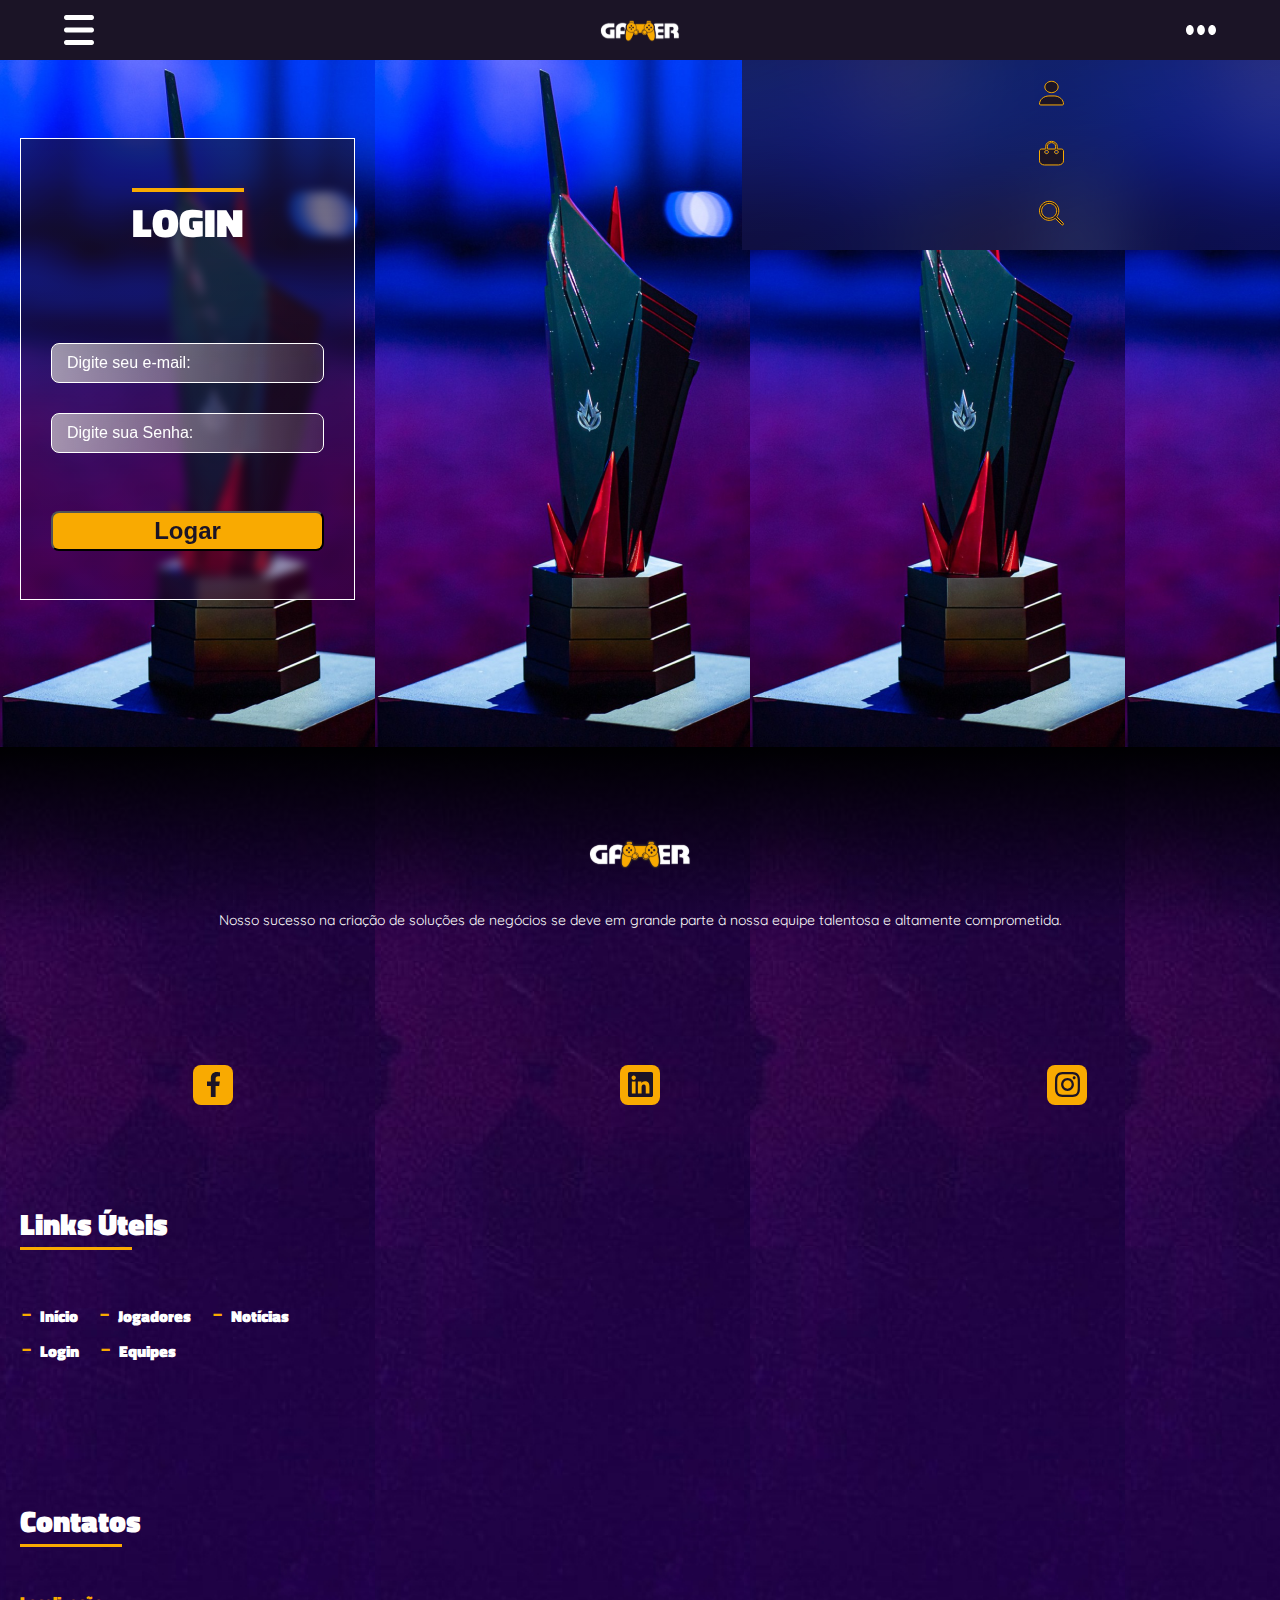
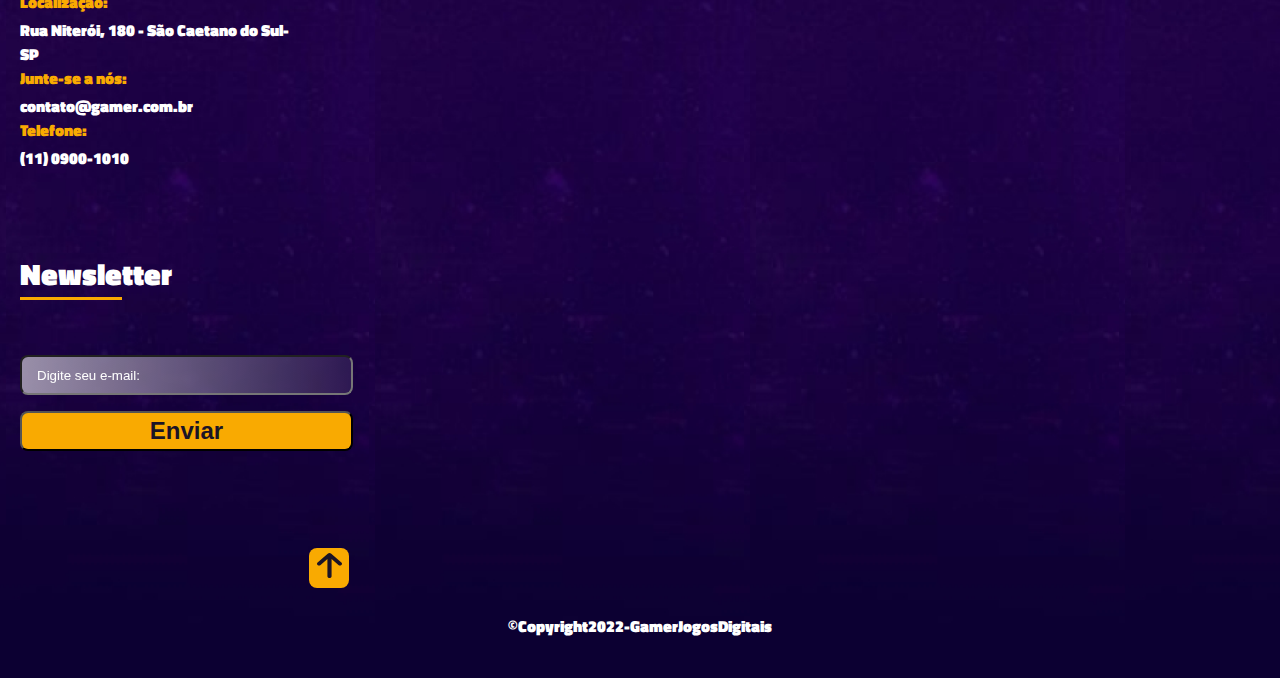
<file: login.html>
<!DOCTYPE html>
<html lang="pt-BR">

<head>
    <meta charset="UTF-8">
    <meta http-equiv="X-UA-Compatible" content="IE=edge">
    <meta name="viewport" content="width=device-width, initial-scale=1.0">
    <meta name="description" content="site de jogos, equipes, competição">
    <meta name="author" content="Lucas Lacerda">
    <title>Projeto Gamer</title>
    <link rel="shortcut icon" href="assets/img/logotipo-gamer.svg" type="image/x-icon">
    <link rel="stylesheet" href="styles/style-login.css">
    <link rel="stylesheet" href="styles/style.css">
</head>

<body>
    <header>
        <div class="header-top">
            <div class="layout-grid">
                <div class="contatos">
                    <div class="phone">
                        <img src="assets/icons/icone_telefone.svg" alt="Ícone de telefone">
                        <span>(11) 0900-1010</span>
                    </div>
                    <div class="email">
                        <img src="assets/icons/icone_email.svg" alt="Ícone de e-mail">
                        <span>contato@gamer.com.br</span>
                    </div>
                </div>

                <div class="midias-sociais">
                    <a href="">
                        <img src="assets/icons/Vector.svg" alt="Imagem link do Facebook da empresa Gamer">
                    </a>
                    <a href="">
                        <img src="assets/icons/Vector (2).svg" alt="Imagem link do Linkedin da empresa Gamer">
                    </a>
                    <a href="">
                        <img src="assets/icons/Vector (1).svg" alt="Imagem link do Instagram da empresa Gamer">
                    </a>
                </div>
            </div>
        </div>

        <div class="header-bottom">
            <div class="layout-grid alinhamento-between-center">
                <!-- menu hamburger -->
                <img onclick="mostrarMenu()" src="assets/icons/menu amburguer.svg" class="menu-hamburger"
                    alt="Ícone para abrir e fechar o menu de celular">

                <img class="logo" src="assets/img/logotipo-gamer.svg"
                    alt="Logotipo da empresa. Texto Gamer com um joystick ao centro">

                <nav class="menu" id="menu">
                    <a href="index.html">Início</a>
                    <a href="jogadores.html">Jogadores</a>
                    <a href="equipes.html">Equipes</a>
                    <a href="#noticias-link">Notícias</a>

                    <!-- visível apenas no mobile -->

                    <a class="phone">
                        <img src="assets/icons/icone_telefone.svg"
                            alt="Ícone de Telefone. Abre e fecha o menu principal, no celular">
                        <span>(11) 0900-1010</span>
                    </a>
                    <a class="email">
                        <img src="assets/icons/icone_email.svg" alt="Ícone de e-mail">
                        <span>contato@gamer.com.br</span>
                    </a>

                    <div class="midias-sociais">
                        <a href="">
                            <img src="assets/icons/Vector.svg" alt="Imagem link do Facebook da empresa Gamer">
                        </a>
                        <a href="">
                            <img src="assets/icons/Vector (2).svg" alt="Imagem link do Linkedin da empresa Gamer">
                        </a>
                        <a href="">
                            <img src="assets/icons/Vector (1).svg" alt="Imagem link do Instagram da empresa Gamer">
                        </a>
                    </div>
                </nav>

                <!-- menu 3 pontinhos -->
                <img onclick="mostrarMenuUsuarios()" src="assets/icons/menu 3 pontos.svg" class="menu-pontinhos"
                    alt="Ícone 3 pontinhos, abre o menu de usuários">

                <div class="menu-usuarios" id="menu-usuarios">
                    <a href="">
                        <img src="assets/icons/icon login.svg" alt="Ícone de perfil">
                    </a>
                    <a href="">
                        <img src="assets/icons/icon compras.svg" alt="Ícone de sacola">
                    </a>
                    <a href="">
                        <img src="assets/icons/icon lupa.svg" alt="Ícone lupa de pesquisa">
                    </a>
                </div>
            </div>
        </div>
    </header>

    <main>
        <section class="banner-login">
            <div class="login">
                <div class="banner-login-h1">
                    <h1>login</h1>
                </div>

                <form action="">
                    <div>
                        <!-- <img src="assets/icons/" alt=""> -->
                        <label for="email"></label>
                        <input class="inputs" type="email" id="email" placeholder="Digite seu e-mail:" required
                            autocomplete="on">
                    </div>
                    <div>
                        <label for="senha"></label>
                        <input class="inputs" type="password" id="senha" placeholder="Digite sua Senha:" required
                            autocomplete="of">
                    </div>
                    <br>
                    <div>
                        <input class="submit" type="submit" value="Logar">
                    </div>
                </form>

            </div>
        </section>
    </main>

    <footer>
        <section class="grid-footer">
            <div class="cabecalho-footer">
                <img src="assets/img/logotipo-gamer.svg" alt="logotipo da empresa gamer">
                <p>Nosso sucesso na criação de soluções de negócios se deve em grande parte à nossa equipe talentosa e
                    altamente comprometida.</p>
            </div>
            <div class="redes-sociais-footer">
                <a href=""><img src="assets/icons/icone_facebook_footer.svg" alt="icone facebook"></a>
                <a href=""><img src="assets/icons/icone_linkedin_footer.svg" alt="icone Linkedin"></a>
                <a href=""><img src="assets/icons/icone_intagram_footer.svg" alt="icone Instagram"></a>
            </div>
            <div class="links-uteis-footer">
                <h1>Links Úteis</h1>
                <hr>
                <ul class="lista-links-uteis">
                    <li><a href="index.html">Início</a></li>
                    <li><a href="jogadores.html">Jogadores</a></li>
                    <li><a href=""> Notícias</a></li>
                    <li><a href="login.html"> Login</a></li>
                    <li><a href="equipes.html"> Equipes</a></li>
                </ul>
            </div>
            <div class="contatos-footer">
                <h1>Contatos</h1>
                <hr>
                <h3>Localização:</h3>
                <p>Rua Niterói, 180 - São Caetano do Sul- SP</p>
                <h3>Junte-se a nós:</h3>
                <p>contato@gamer.com.br </p>
                <h3>Telefone:</h3>
                <p>(11) 0900-1010 </p>
            </div>
            <div class="newsletter-footer">
                <h1>Newsletter</h1>
                <hr>
                <form action="">
                    <label for="email-newsletter"></label>
                    <input type="email" id="email-newsletter" placeholder="Digite seu e-mail:">
                    <input id="botao-submit" type="submit" value="Enviar">
                </form>
            </div>
            <div class="copyright">
                <a href="login.html"><button><img src="assets/icons/seta-botao-Copyright.svg" alt=""></button></a>
                <p>©Copyright2022-GamerJogosDigitais</p>
            </div>
        </section>
    </footer>

    <script>
        function mostrarMenu() {
            document.getElementById("menu").classList.toggle("mostrar-menu");
        }
        function mostrarMenuUsuarios() {
            document.getElementById("menu-usuarios").classList.toggle("mostrar-menu-usuarios");
        }
    </script>

</body>

</html>
</file>
<file: styles/style.css>
@font-face {
    font-family: "titillium web";
    src: url(../assets/fonts/Titillium_Web/TitilliumWeb-Black.ttf);
}

@font-face {
    font-family: "inter";
    src: url(../assets/fonts/Inter/static/Inter-Regular.ttf);
}

@font-face {
    font-family: quicksand;
    src: url(../assets/fonts/Quicksand/static/Quicksand-Regular.ttf);
}

* {
    margin: 0;
    padding: 0;
    box-sizing: border-box;
}

:root {
    --fontfamily-titillium-web: titillium web;
    --fontfamily-inter: inter;
    --fontfamily-quicksand: quicksand;
}

body {
    color: #ffffff;
}

::-webkit-scrollbar{
    width: 18px;
}

::-webkit-scrollbar-track {
    border-radius: 35px;
    background-color: #FE4356;
}

::-webkit-scrollbar-thumb{
    border-radius: 35px;
    background-color: #F9AA01;
}

/* Classes genéricas */
.mostrar-menu {
    left: 0 !important;
}

.mostrar-menu-usuarios {
    right: 0 !important;
}

.layout-grid {
    width: 90%;
    height: 100%;
    margin: 0 auto;
}

/* justify content + align items */
.alinhamento-between-center {
    display: flex;
    justify-content: space-between;
    align-items: center;
}

/* Mobile First */

/* HEADER */
header {
    position: fixed;
    top: 0;
    left: 0;
    z-index: 20;
    width: 100vw;
    height: 60px;
    background-color: #1B1426;
}

/* Header Top */
header .header-top {
    display: none;
}

/* Header Bottom */


header .header-bottom {
    height: 100%;
}

header .header-bottom img.logo {
    width: 86px;
}

header .header-bottom nav {
    position: fixed;
    top: 60px;
    left: -80vw;
    width: 79vw;
    height: calc(100vh - 60px);

    display: flex;
    flex-direction: column;
    justify-content: space-between;
    padding-bottom: 20px;
    background-image: linear-gradient(to right bottom, rgba(27, 20, 38, 0.7), rgba(27, 20, 38, 0.4));
    backdrop-filter: blur(45px);
    transition: 0.4s;
}

/* somente links "filhos diretos" */
header .header-bottom nav>a {
    padding: 30px 0;
    color: white;
    font-family: Inter;
    font-weight: 400;
    font-size: 15px;
    text-align: center;
    text-decoration: none;
    border-bottom: 2px solid #F9AA01;
}

header .header-bottom nav>a:last-of-type {
    border-bottom: none;
}

/* ícone de mídias sociais possibilidade position 
header .header-bottom nav .midias-sociais {
    position: absolute;
    bottom: 20px;
    left: calc(50% - 100px);
    border: 1px solid red;
    width: 200px;
    height: 40px;
    display: flex;
    justify-content: space-between;
    align-items: center;
}
*/

header .header-bottom nav .midias-sociais {
    display: flex;
    justify-content: center;
    /* gap é o espaçamento entre os elementos, funciona em linha e também em coluna. */
    gap: 50px;
}

/* menu lateral direito - ícones */

header .header-bottom .menu-usuarios {
    position: fixed;
    top: 60px;
    right: -80px;
    width: calc(60vw - 150px);

    display: flex;
    flex-direction: column;
    justify-content: space-between;
    align-items: center;
    gap: 30px;
    padding: 20px;
    background-image: linear-gradient(to right bottom, rgba(27, 20, 38, 0.7), rgba(27, 20, 38, 0.4));
    backdrop-filter: blur(45px);
    transition: 0.4s;
}

/* banner main */

main {
    margin-top: 60px;
}

main .banner {
    width: 100%;
    height: 606px;
    padding: 40px 0;
    display: flex;
    flex-direction: column;
    justify-content: space-between;
    align-items: center;

    background-image: url(../assets/img/img\ banner\ mobile.png);
    background-size: contain;
    background-repeat: no-repeat;
    background-position: bottom;
}

main .banner h1 {
    color: #ffffff;
    font-family: var(--fontfamily-titillium-web);
    font-size: 2.5rem;
    font-weight: 900;
    text-align: center;
    text-shadow: 0px 0px 7px #FD4255;
}

main .banner .botao-sobre {
    width: 171px;
    height: 40px;
    border-radius: 8px;
    background-color: #F9AA01;
    color: #1B1426;
    font-family: var(--fontfamily-titillium-web);
    font-size: 1.5rem;
    font-weight: 700;
    text-decoration: none;
    text-align: center;
}

/* banner jogos */

main .banner-jogos {
    width: 375px;
    height: 590px;
    background-color: #1B1426;

    display: flex;
    flex-direction: column;
    justify-content: space-around;
    align-items: center;
}

main .banner-jogos .banner-jogos-fifa {
    width: 335px;
    height: 189px;
    background-image: url(../assets/img/sports-fifa.png);
    background-size: contain;
    background-repeat: no-repeat;
    background-position: bottom;
    border-radius: 8px;
    display: flex;
    align-items: end;
}

main .banner-jogos-counter {
    width: 335px;
    height: 189px;
    background-image: url(../assets/img/counter-strike.png);
    background-size: contain;
    background-repeat: no-repeat;
    background-position: bottom;
    border-radius: 8px;
    display: flex;
    align-items: end;
}

main .banner-jogos-countainer {
    width: 100vw;
    height: 50px;
    border: 1px solid #000000;
    border-radius: 8px;
    backdrop-filter: blur(45px);
}

main .banner-jogos-link {
    width: 200px;
    height: 40px;
    background-color: #F9AA01;
    margin: 0 0 5px 17px;
    display: flex;
    justify-content: center;
    align-items: center;
    transform: skew(-20deg);
}

main .banner-jogos-link a {
    font-family: var(--fontfamily-titillium-web);
    text-decoration: none;
    font-size: 1rem;
    font-weight: 700;
    color: #000000;
}

/* banner entre para o time */

main .banner-time {
    background-color: #F9AA01;
    width: 100vw;
    height: 1535px;

    display: flex;
    flex-direction: column;
}

.banner-time h2 {
    font-family: var(--fontfamily-titillium-web);
    font-size: 18px;
    font-weight: 900;
    color: #1B1426;
    text-transform: uppercase;
    letter-spacing: 5px;
    text-align: center;
    margin: 84px auto 0 auto;
}

.banner-time hr {
    background-color: #1B1426;
    width: 60%;
    height: 3px;
    border-width: 0;
    margin: 35px auto;
}

main .banner-time-article-1 {
    width: 314px;
    height: 511px;

    position: relative;

    display: flex;
    flex-direction: column;
    justify-content: left;
    align-items: center;
    margin: 20px;
}

main .banner-time-descricao-1 {
    width: 231px;
    height: 300px;

    position: absolute;
    top: 132px;
    left: 105px;

    display: flex;
    flex-direction: column;
    align-items: center;

    border: 1px solid white;
    border-radius: 8px;
    background-image: linear-gradient(145.9deg, rgba(122, 49, 236, 0.2) 0%, rgba(47, 7, 109, 0.83) 98.56%);
    backdrop-filter: blur(7.5px);
}

main .banner-time-descricao-1 img {
    width: 97px;
    height: 97px;
    margin: 27px;
}

main .banner-time-descricao-1 h3 {
    font-family: var(--fontfamily-titillium-web);
    font-size: 18px;
    font-weight: 900;
    color: #ffffff;
    text-transform: uppercase;
    text-shadow: 0px 0px 6px #C6A5E6;
}

main .banner-time-descricao-1 p {
    text-align: justify;
    margin: 19px 27px 47px 27px;
    font-family: var(--fontfamily-quicksand);
    font-weight: 400;
    font-size: 13px;
}

main .banner-time-article-2 {
    width: 314px;
    height: 511px;

    position: relative;

    display: flex;
    flex-direction: column;
    justify-content: right;
    margin: 110px 20px 238px 33px;
}

main .banner-time-descricao-2 {
    width: 231px;
    height: 300px;

    position: absolute;
    top: 100px;
    left: -13px;

    display: flex;
    flex-direction: column;
    align-items: center;

    border: 1px solid white;
    border-radius: 8px;
    background-image: linear-gradient(145.9deg, rgba(122, 49, 236, 0.2) 0%, rgba(47, 7, 109, 0.83) 98.56%);
    backdrop-filter: blur(7.5px);
}

main .banner-time-descricao-2 img {
    width: 97px;
    height: 96px;
    margin: 15px;
}

main .banner-time-descricao-2 h3 {
    font-family: var(--fontfamily-titillium-web);
    font-size: 18px;
    font-weight: 900;
    color: #ffffff;
    text-transform: uppercase;
    text-shadow: 0px 0px 6px #C6A5E6;
}

main .banner-time-descricao-2 p {
    text-align: justify;
    margin: 15px 27px 26px 27px;
    font-family: var(--fontfamily-quicksand);
    font-weight: 400;
    font-size: 13px;
}

/* banner notícias */

main .banner-noticias {
    width: 100%;
    height: 100%;
    background-image: url(../assets/img/Img\ fundo\ Noticias.png);
    backdrop-filter: blur(4px);

    display: flex;
    flex-direction: column;
    justify-content: center;
    align-items: center;
}

main .banner-noticias h1 {
    font-family: var(--fontfamily-titillium-web);
    font-size: 18px;
    font-weight: 900;
    color: #FFFFFF;
    text-transform: uppercase;
    text-align: center;
    padding-top: 46px;
}

main .banner-noticias hr {
    background-color: #F9AA01;
    border-width: 0;
    width: 204px;
    height: 3px;
    margin: 0 auto 72px auto;
}

main .banner-noticias .banner-noticias-article {
    width: 335px;
    height: 387px;
    margin-bottom: 46px;
    background-image: linear-gradient(141.58deg, rgba(37, 26, 52, 0.34), rgba(5, 1, 12, 0.79));
    backdrop-filter: blur(3px);
    border-radius: 8px;
}

main .banner-noticias .banner-noticias-article h2 {
    font-family: var(--fontfamily-titillium-web);
    font-size: 24px;
    font-weight: 700;
    color: #FFFFFF;
    margin: 16px auto 16px 26px;
}

main .banner-noticias .banner-noticias-article p {
    font-family: var(--fontfamily-quicksand);
    font-size: 16px;
    font-weight: 400;
    text-align: justify;
    margin: 0 25px 21px 25px;
}

/* footer */

footer .grid-footer {
    width: 100vw;
    height: 1531px;
    background-image: url(../assets/img/backgroung_footer.png);

    display: flex;
    flex-direction: column;
    justify-content: space-between;
}

footer .grid-footer .cabecalho-footer {
    display: flex;
    flex-direction: column;
    justify-content: center;
    align-items: center;
    background-image: linear-gradient(180deg, #000002, rgba(67, 3, 99, 0.03));

}

footer .grid-footer .cabecalho-footer img {
    width: 110px;
    padding-top: 91px;
    margin-bottom: 41px
}

footer .grid-footer .cabecalho-footer p {
    margin: 0 20px;
    text-align: justify;
    font-family: var(--fontfamily-quicksand);
    font-size: 14px;
    font-weight: 400;
}

footer .grid-footer .redes-sociais-footer {
    width: 100%;
    height: 40px;
    display: flex;
    justify-content: space-around;
    margin-top: 40px;
}

footer .grid-footer .links-uteis-footer {
    width: 326px;
    height: 155px;
    margin: 0 auto 47px 20px;
}

footer .grid-footer .links-uteis-footer h1 {
    font-family: var(--fontfamily-titillium-web);
    font-size: 30px;
    font-weight: 900;
    columns: #FFFFFF;
}

footer .grid-footer .links-uteis-footer hr {
    width: 112px;
    height: 3px;
    background-color: #F9AA01;
    border-width: 0;
    margin-bottom: 43px;
}

footer .grid-footer .links-uteis-footer .lista-links-uteis {
    display: flex;
    flex-wrap: wrap;
    align-items: center;
    margin: 0 auto 50px 20px;
}

footer .grid-footer .links-uteis-footer li a {
    font-family: var(--fontfamily-titillium-web);
    font-size: 16px;
    font-weight: 700;
    color: #FFFFFF;
    text-decoration: none;
    margin-right: 40px;
}

li::marker {
    content: '- ';
    font-size: 2em;
    color: #F9AA01;
}

footer .grid-footer .contatos-footer {
    width: 289px;
    height: 257px;
    margin: 0 66px 0 20px;
}

footer .grid-footer .contatos-footer h1 {
    font-family: var(--fontfamily-titillium-web);
    font-size: 30px;
    font-weight: 900;
    color: #FFFFFF;
}

footer .grid-footer .contatos-footer hr {
    width: 102px;
    height: 3px;
    border-width: 0;
    background-color: #F9AA01;
    margin-bottom: 43px;
}

footer .grid-footer .contatos-footer h3 {
    font-family: var(--fontfamily-titillium-web);
    font-size: 16px;
    font-weight: 700;
    color: #F9AA01;
    margin-bottom: 4px;
}

footer .grid-footer .contatos-footer p {
    font-family: var(--fontfamily-titillium-web);
    font-size: 16px;
    font-weight: 700;
    color: #FFFFFF;
}

footer .grid-footer .newsletter-footer {
    width: 333px;
    height: 201px;
    margin: 0 20px 0 20px;
}

footer .grid-footer .newsletter-footer h1 {
    font-family: var(--fontfamily-titillium-web);
    font-size: 30px;
    font-weight: 900;
    color: #FFFFFF;
}

footer .grid-footer .newsletter-footer hr {
    width: 102px;
    height: 3px;
    border-width: 0;
    background-color: #F9AA01;
    margin-bottom: 55px;
}

footer .grid-footer .newsletter-footer #email-newsletter {
    width: 333px;
    height: 40px;
    border-radius: 8px;
    background-color: transparent;
    background-image: linear-gradient(91.13deg, rgba(239, 239, 239, 0.6), rgba(239, 239, 239, 0.1));
    backdrop-filter: blur(3px);
    margin-bottom: 16px;
    /* outline: none; */
}

::placeholder {
    color: #FFFFFF;
    padding-left: 15px;
}


footer .grid-footer .newsletter-footer #botao-submit {
    width: 333px;
    height: 40px;
    border-radius: 8px;
    background-color: #F9AA01;
    font-size: 24px;
    font-weight: 700;
    color: #1B1426;
}

footer .grid-footer .copyright button {
    width: 40px;
    height: 40px;
    background-color: #F9AA01;
    border-radius: 8px;
    border-width: 0;
    margin: 0 26px 26px 309px;
}

footer .grid-footer .copyright p {
    font-family: var(--fontfamily-titillium-web);
    font-size: 16px;
    font-weight: 400px;
    text-align: center;
    margin-bottom: 40px;
}
</file>
<file: styles/media.css>
/* Tablets >= 768px*/

@media screen and (min-width: 768px) {}

/* Desktops >= 1200px */

@media screen and (min-width: 1200px) {
    .layout-grid {
        width: 100%;
        max-width: 1200px;
    }

    header {
        position: static;
        width: 100%;
        height: 140px;
    }

    header .header-top {
        display: block;
        height: 50px;
        border-bottom: 2px solid #F9AA01;
    }

    header .header-top .layout-grid {
        display: flex;
        justify-content: space-between;
    }

    header .header-top .contatos {
        width: 415px;
        display: flex;
        justify-content: space-between;

        font-family: Inter;
        font-size: 14px;
        font-weight: 400;
    }

    header .header-top .contatos>div {
        display: flex;
        justify-content: space-between;
        align-items: center;
        gap: 10px;
    }

    header .header-top .midias-sociais {
        width: 120px;
        display: flex;
        justify-content: space-between;
        align-items: center;
        column-gap: 33px;
        padding-left: 25px;
        
    }

    header .menu-hamburger,
    header .menu-pontinhos,
    header .header-bottom nav .phone,
    header .header-bottom nav .email,
    header .header-bottom nav .midias-sociais {
        display: none;
    }

    /* Header Bottom */
    header .header-bottom {
        height: 90px;
    }

    header .header-bottom img.logo {
        width: 200px;
    }

    header .header-bottom nav {
        position: static;
        width: 440px;
        height: 50px;
        padding: 0;
        flex-direction: row;
        align-items: center;
    }

    header .header-bottom nav>a {
        border: none;
        font-size: 14px;
    }

    header .header-bottom nav>a:hover {
        background-color: transparent;
        color: #F9AA01;
    }

    header .header-bottom .menu-usuarios {
        position: static;
        flex-direction: row;
        justify-content: space-between;
        width: 120px;
        height: auto;
        background-color: transparent;
    }

    /* main */

    main {
        margin-top: 0;
    }

    main .banner {
        height: 722px;
        background-image: url(../assets/img/Banner_background_desktop.png);
        background-size: cover;
        background-position: top;
    }

    main .banner h1 {
        font-size: 80px;
    }

    /* banner jogos */

    main .banner-jogos {
        width: 100%;
        height: 500px;

        display: flex;
        flex-direction: row;
    }

    main .banner-jogos .banner-jogos-fifa,
    main .banner-jogos .banner-jogos-counter {
        width: 556px;
        height: 313px;
    }

    /* banner entre para o time */

    main .banner-time {
        width: 100%;
        height: 1000px;
    }

    main .banner-time .banner-time-article {
        width: 100%;
        display: flex;
        justify-content: space-around;

    }

    main .banner-time-article-1,
    .banner-time-article-2 {
        width: 425px;
        height: 692px;
        margin: 0;
    }

    main .banner-time-article-1 img {
        width: 425px;
    }

    main .banner-time-article-2>img {
        width: 500px;

        position: relative;
        bottom: 100px;
        right: 170px;
    }

    main .banner-time-article-1 {
        margin-right: 254px;
    }

    .banner-time h2 {
        font-size: 40px;
    }

    .banner-time hr {
        width: 204px;
    }

    main .banner-time-descricao-1,
    main .banner-time-descricao-2 {
        width: 22.5rem;
        height: 27.5rem;
    }

    main .banner-time-descricao-1 img,
    main .banner-time-descricao-2 img {
        width: 143px;
        height: 143px;
    }

    main .banner-time-descricao-2 img {
        margin-top: 37px;
    }

    main .banner-time-descricao-1 h3,
    main .banner-time-descricao-2 h3 {
        font-size: 25px;
    }

    main .banner-time-descricao-1 p,
    main .banner-time-descricao-2 p {
        font-size: 16px;
    }

    main .banner-time-descricao-1 {
        position: absolute;
        right: 0;
        top: 190px;
        left: 255px;
    }

    main .banner-time-descricao-2 {
        position: absolute;
        left: 0;
        top: 80px;
        left: -255px;
    }

    /* notícias */

    main .banner-noticias {
        height: 1175px;
        background-image: url(../assets/img/backgrund_notícias-desktop.png);
        background-repeat: no-repeat;
        background-size: cover;
        backdrop-filter: blur(4px);

        display: block;
    }

    main .banner-noticias h1 {
        font-size: 40px;
        padding-top: 90px;
        padding-bottom: 30px;
    }

    main .banner-noticias .div-noticias {
        display: flex;
        flex-wrap: wrap;
        justify-content: center;
        gap: 20px;
    }

    /* footer */

    footer .grid-footer {
        width: 100%;
        height: 520px;
        display: flex;
        flex-direction: row;
        flex-wrap: wrap;
        justify-content: space-around;
        padding-top: 50px;
        background-image: url(../assets/img/backgroung_footer-desktop.png);
    }

    footer .grid-footer .cabecalho-footer {
        background-image: none;
        width: 420px;
    }

    footer .grid-footer .cabecalho-footer img {
        width: 196px;
        padding-top: 0;
        margin-right: 50px;
    }

    footer .grid-footer .cabecalho-footer p {
        font-size: 16px;
        margin-left: 95px;
    }

    footer .grid-footer .redes-sociais-footer {
        margin-left: 95px;
        display: block;
    }

    footer .grid-footer .redes-sociais-footer a {
        padding-right: 40px;
    }

    footer .grid-footer .links-uteis-footer {
        margin: 0;
        margin-left: 80px;
    }
    
    footer .grid-footer .links-uteis-footer .lista-links-uteis {
        width: 257px;
        height: 258px;
        margin: 0;
        display: flex;
        flex-direction: column;
        align-items: start;
        margin-left: 30px;
    }

    footer .grid-footer .contatos-footer {
        margin: 0 120px 0 0;
    }

    footer .grid-footer .contatos-footer hr {
        margin-bottom: 50px;
    }

    footer .grid-footer .newsletter-footer {
        width: 285px;
        height: 202px;
        margin-right: 160px;
    }

    footer .grid-footer .copyright {
       width: 100%;
       height: auto;
    }

    footer .grid-footer .copyright p {
        padding-top: 100px;
    }

    footer .grid-footer .copyright a {
        position: fixed;
        bottom: 50px;
        right: 50px;
    }

}
</file>
<file: styles/style-equipes.css>
@font-face {
    font-family: "titillium web";
    src: url(../assets/fonts/Titillium_Web/TitilliumWeb-Black.ttf);
}

@font-face {
    font-family: "inter";
    src: url(../assets/fonts/Inter/static/Inter-Regular.ttf);
}

@font-face {
    font-family: quicksand;
    src: url(../assets/fonts/Quicksand/static/Quicksand-Regular.ttf);
}

:root {
    --fontfamily-titillium-web: titillium web;
    --fontfamily-inter: inter;
    --fontfamily-quicksand: quicksand;
}

main .grid-equipes {
    width: 374px;
    height: 1231px;
    background-image: url(../assets/img/Banner_cadastro_de_Equipe.png);
    backdrop-filter: blur(3px);

    display: flex;
    flex-direction: column;
    justify-content: space-around;
    align-items: center;
}

main .grid-equipes .formulario-equipes {
    width: 335px;
    height: 492px;
    border-radius: 8px;
    background-image: linear-gradient(112.07deg, rgba(27, 20, 38, 0.6), rgba(60, 3, 65, 0.38));
    backdrop-filter: blur(5px);

    display: flex;
    flex-direction: column;
    justify-content: center;
    align-items: center;
}

main .grid-equipes .formulario-equipes h1 {
    font-family: var(--fontfamily-titillium-web);
    font-size: 28px;
    font-weight: 900;
    text-transform: uppercase;
}

main .grid-equipes .formulario-equipes hr {
    width: 250px;
    height: 3px;
    border-width: 0;
    background-color: #F9AA01;
    margin-top: 5px;
    margin-left: 20px;
    margin-bottom: 50px;
}

main .grid-equipes .formulario-equipes .form-equipes {
    display: flex;
    flex-direction: column;
    justify-content: center;
    gap: 24px;
}

main .grid-equipes .formulario-equipes .form-equipes #id-equipe,
#nome-equipe {
    width: 273px;
    height: 40px;
    border-radius: 8px;
    background-color: transparent;
    background-image: linear-gradient(91.13deg, rgba(239, 239, 239, 0.6), rgba(239, 239, 239, 0.1));
    backdrop-filter: blur(3px);
    border-width: 0;
}

::placeholder {
    color: white;
    padding-left: 15px;
}

::placeholder main .grid-equipes .formulario-equipes .form-equipes #imagem-equipe {
    width: 124px;
    height: 80px;
    border-radius: 8px;
    border-width: 0;
    color: white;
}

main .grid-equipes .formulario-equipes .form-equipes button {
    width: 268px;
    height: 40px;
    border-radius: 8px;
    background-color: #F9AA01;
    font-family: var(--fontfamily-titillium-web);
    font-size: 24px;
    color: #1B1426;
}

main .grid-equipes .tabela-equipes .tabela-head tr {
    width: 336px;
    height: 50px;
    font-family: var(--fontfamily-titillium-web);
    font-size: 20px;
    color: #F9AA01;
    text-shadow: 0px 0px 7px #000000;
    text-transform: uppercase;
   
    display: flex;
    align-items: center;
    margin-left: 20px;
}

main .grid-equipes .tabela-equipes .tabela-head tr td {
    margin-right: 55px;
}

main .grid-equipes .tabela-equipes tr hr {
    background-color: #F9AA01;
    border-width: 0;
    width: 336px;
    height: 3px;
    margin-bottom: 29px;
    margin-left: 10px;
}

main .grid-equipes .tabela-equipes .tabela-body tr  {
    width: 336px;
    height: 70px;
    margin-bottom: 15px;
    margin-left: 8px;

    display: flex;
    justify-content: space-around;
    align-items: center;
    
    background-image: linear-gradient(112.07deg, rgba(27, 20, 38, 0.6), rgba(60, 3, 65, 0.38));
    backdrop-filter: blur(5px);
    border: 1px solid white;
    border-radius: 8px;
    
    font-family: var(--fontfamily-titillium-web);
    font-size: 20px;
    color: white;
    text-transform: uppercase;
}

main .grid-equipes .tabela-equipes .tabela-body tr span {
    color: #F9AA01;
}
</file>
<file: styles/style-jogadores.css>
@font-face {
    font-family: "titillium web";
    src: url(../assets/fonts/Titillium_Web/TitilliumWeb-Black.ttf);
}

@font-face {
    font-family: "inter";
    src: url(../assets/fonts/Inter/static/Inter-Regular.ttf);
}

@font-face {
    font-family: quicksand;
    src: url(../assets/fonts/Quicksand/static/Quicksand-Regular.ttf);
}

:root {
    --fontfamily-titillium-web: titillium web;
    --fontfamily-inter: inter;
    --fontfamily-quicksand: quicksand;
}


main .banner-jogadores {
    width: 375px;
    height: 1395px;
    background-image: url(../assets/img/Banner_cadastro_de_Jogadores.png);
    backdrop-filter: blur(2px);

    display: flex;
    flex-direction: column;
    justify-content: center;
    align-items: center;
}

main .banner-jogadores .banner-form {
    width: 335px;
    height: 650px;
    background-image: linear-gradient(112.07deg, rgba(27, 20, 38, 0.6), rgba(60, 3, 65, 0.38));
    backdrop-filter: blur(5px);
    border-radius: 8px;
}

main .banner-jogadores .banner-form .titulo-jogadores h1 {
    color: white;
    font-family: var(--fontfamily-titillium-web);
    font-size: 28px;
    text-transform: uppercase;
    padding: 0 10px;
    text-align: center;
    margin-top: 27px;
}

main .banner-jogadores .banner-form .titulo-jogadores hr {
    width: 250px;
    height: 3px;
    border-width: 0;
    background-color: #F9AA01;
    margin: 0 auto;
}

main .banner-jogadores .banner-form .form-banner-jogadores {
    display: flex;
    flex-direction: column;
    justify-content: center;
    align-items: center;
    gap: 24px;
    margin-top: 80px;
}

main .banner-jogadores .banner-form .form-banner-jogadores input,
select {
    width: 273px;
    height: 40px;
    border-radius: 8px;
    background-color: transparent;
    background-image: linear-gradient(91.13deg, rgba(239, 239, 239, 0.9), rgba(239, 239, 239, 0.1));
    backdrop-filter: blur(3px);
    border-width: 0;
}

::placeholder {
    color: white;
    font-size: 14px;
    font-weight: bold;
    padding-left: 15px;
}

main .banner-jogadores .botao-jogadores {
    width: 273px;
    height: 40px;
    border: none;
    border-radius: 8px;
    background-color: #F9AA01;
    color: #1B1426;
    font-family: var(--fontfamily-titillium-web);
    font-size: 24px;
}

main .tabela-jogadores {
    margin-top: 140px;
}


main .tabela-equipes .tabela-head tr {
    width: 336px;
    height: 50px;
    font-family: var(--fontfamily-titillium-web);
    font-size: 20px;
    color: #F9AA01;
    text-shadow: 0px 0px 7px #000000;
    text-transform: uppercase;

    display: flex;
    align-items: center;
    margin-left: 20px;
}

main .tabela-equipes .tabela-head tr td {
    margin-right: 55px;
}

main .tabela-equipes tr hr {
    background-color: #F9AA01;
    border-width: 0;
    width: 336px;
    height: 3px;
    margin-bottom: 29px;
    margin-left: 10px;
}

main .tabela-equipes .tabela-body tr {
    width: 336px;
    height: 70px;
    margin-bottom: 15px;
    margin-left: 8px;

    display: flex;
    justify-content: space-around;
    align-items: center;

    background-image: linear-gradient(112.07deg, rgba(27, 20, 38, 0.6), rgba(60, 3, 65, 0.38));
    backdrop-filter: blur(5px);
    border: 1px solid white;
    border-radius: 8px;

    font-family: var(--fontfamily-titillium-web);
    font-size: 20px;
    color: white;
    text-transform: uppercase;
}

main .tabela-equipes .tabela-body tr span {
    color: #F9AA01;
}
</file>
<file: styles/style-login.css>
@font-face {
    font-family: "titillium web";
    src: url(../assets/fonts/Titillium_Web/TitilliumWeb-Black.ttf);
}

@font-face {
    font-family: "inter";
    src: url(../assets/fonts/Inter/static/Inter-Regular.ttf);
}

@font-face {
    font-family: quicksand;
    src: url(../assets/fonts/Quicksand/static/Quicksand-Regular.ttf);
}

:root {
    --fontfamily-titillium-web: titillium web;
    --fontfamily-inter: inter;
    --fontfamily-quicksand: quicksand;
}


* {
    margin: 0;
    padding: 0;
    box-sizing: border-box;
}

main .banner-login {
    width: 100vw;
    height: 687px;
    background-image: url(../assets/img/Banner_Login.png);
    backdrop-filter: blur(2px);
}

main .banner-login .login {
    width: 335px;
    height: 462px;
    border: 1px solid #FFFFFF;

    position: relative;
    top: 78px;
    left: 20px;

    display: flex;
    flex-direction: column;
    justify-content: center;
    align-items: center;

    background-image: linear-gradient(rgba(27, 20, 38, 0.6), rgba(60, 3, 65, 0.38));
    backdrop-filter: blur(5px);
}

main .banner-login .login .banner-login-h1 {
    border-top: 4px solid #F9AA01;
    font-family: var(--fontfamily-titillium-web);
    font-size: 20px;
    font-weight: 900;
    text-transform: uppercase;
    margin-bottom: 60px;
}

main .banner-login .login form .inputs {
    width: 273px;
    height: 40px;
    margin-top: 30px;
    border: 1px solid #FFFFFF;
    border-radius: 8px;
    background-color: transparent;
    background-image: linear-gradient(91.13deg, rgba(239, 239, 239, 0.6), rgba(239, 239, 239, 0.1));
    backdrop-filter: blur(3px);
    font-size: 16px;
    font-weight: 400;
}

::placeholder {
    color: #FFFFFF;
    padding-left: 15px;
}

main .banner-login .login form .submit {
    width: 273px;
    height: 40px;
    margin-top: 40px;
    background-color: #F9AA01;
    color: #1B1426;
    border-radius: 8px;
    font-size: 24px;
   font-weight: 700;
}

footer .grid-footer {
    width: 100vw;
    height: 1531px;
    background-image: url(../assets/img/backgroung_footer.png);

    display: flex;
    flex-direction: column;
    justify-content: space-between;
}

footer .grid-footer .cabecalho-footer {
    display: flex;
    flex-direction: column;
    justify-content: center;
    align-items: center;
    background-image: linear-gradient(180deg, #000002, rgba(67, 3, 99, 0.03));

}

footer .grid-footer .cabecalho-footer img {
    width: 110px;
    padding-top: 91px;
    margin-bottom: 41px
}

footer .grid-footer .cabecalho-footer p {
    margin: 0 20px;
    text-align: justify;
    font-family: var(--fontfamily-quicksand);
    font-size: 14px;
    font-weight: 400;
}

footer .grid-footer .redes-sociais-footer {
    width: 100%;
    height: 41px;
    display: flex;
    justify-content: space-around;
}

footer .grid-footer .links-uteis-footer {
    width: 326px;
    height: 155px;
}

footer .grid-footer .links-uteis-footer h1 {
    font-family: var(--fontfamily-titillium-web);
    font-size: 30px;
    font-weight: 900;
    columns: #FFFFFF;
}

footer .grid-footer .links-uteis-footer hr {
    width: 112px;
    height: 3px;
    background-color: #F9AA01;
    border-width: 0;
    margin-bottom: 43px;
}

footer .grid-footer .links-uteis-footer a {
    font-family: var(--fontfamily-titillium-web);
    font-size: 16px;
    font-weight: 700;
    color: #FFFFFF;
    text-decoration: none;
}

footer .grid-footer .contatos-footer {
    width: 289px;
    height: 257px;
    margin: 0 66px 0 20px;
}

footer .grid-footer .contatos-footer h1 {
    font-family: var(--fontfamily-titillium-web);
    font-size: 30px;
    font-weight: 900;
    color: #FFFFFF;
}

footer .grid-footer .contatos-footer hr {
    width: 102px;
    height: 3px;
    border-width: 0;
    background-color: #F9AA01;
    margin-bottom: 43px;
}

footer .grid-footer .contatos-footer h3 {
    font-family: var(--fontfamily-titillium-web);
    font-size: 16px;
    font-weight: 700;
    color: #F9AA01;
    margin-bottom: 4px;
}

footer .grid-footer .contatos-footer p {
    font-family: var(--fontfamily-titillium-web);
    font-size: 16px;
    font-weight: 700;
    color: #FFFFFF;
}

footer .grid-footer .newsletter-footer {
    width: 333px;
    height: 201px;
    margin: 0 20px 0 20px;
}

footer .grid-footer .newsletter-footer h1 {
    font-family: var(--fontfamily-titillium-web);
    font-size: 30px;
    font-weight: 900;
    color: #FFFFFF;
}

footer .grid-footer .newsletter-footer hr {
    width: 102px;
    height: 3px;
    border-width: 0;
    background-color: #F9AA01;
    margin-bottom: 55px;
}

footer .grid-footer .newsletter-footer #email-newsletter {
    width: 333px;
    height: 40px;
    border-radius: 8px;
    background-image: linear-gradient(91.13deg, rgba(239, 239, 239, 0.6), rgba(239, 239, 239, 0.1));
    backdrop-filter: blur(3px);
    margin-bottom: 16px;
}

footer .grid-footer .newsletter-footer #botao-submit {
    width: 333px;
    height: 40px;
    border-radius: 8px;
    background-color: #F9AA01;
    font-size: 24px;
    font-weight: 700;
    color: #1B1426;
}

footer .grid-footer .copyright button {
    width: 40px;
    height: 40px;
    background-color: #F9AA01;
    border-radius: 8px;
    border-width: 0;
    margin: 0 26px 26px 309px;
}

footer .grid-footer .copyright p {
    font-family: var(--fontfamily-titillium-web);
    font-size: 16px;
    font-weight: 400px;
    text-align: center;
    margin-bottom: 40px;
}
</file>
